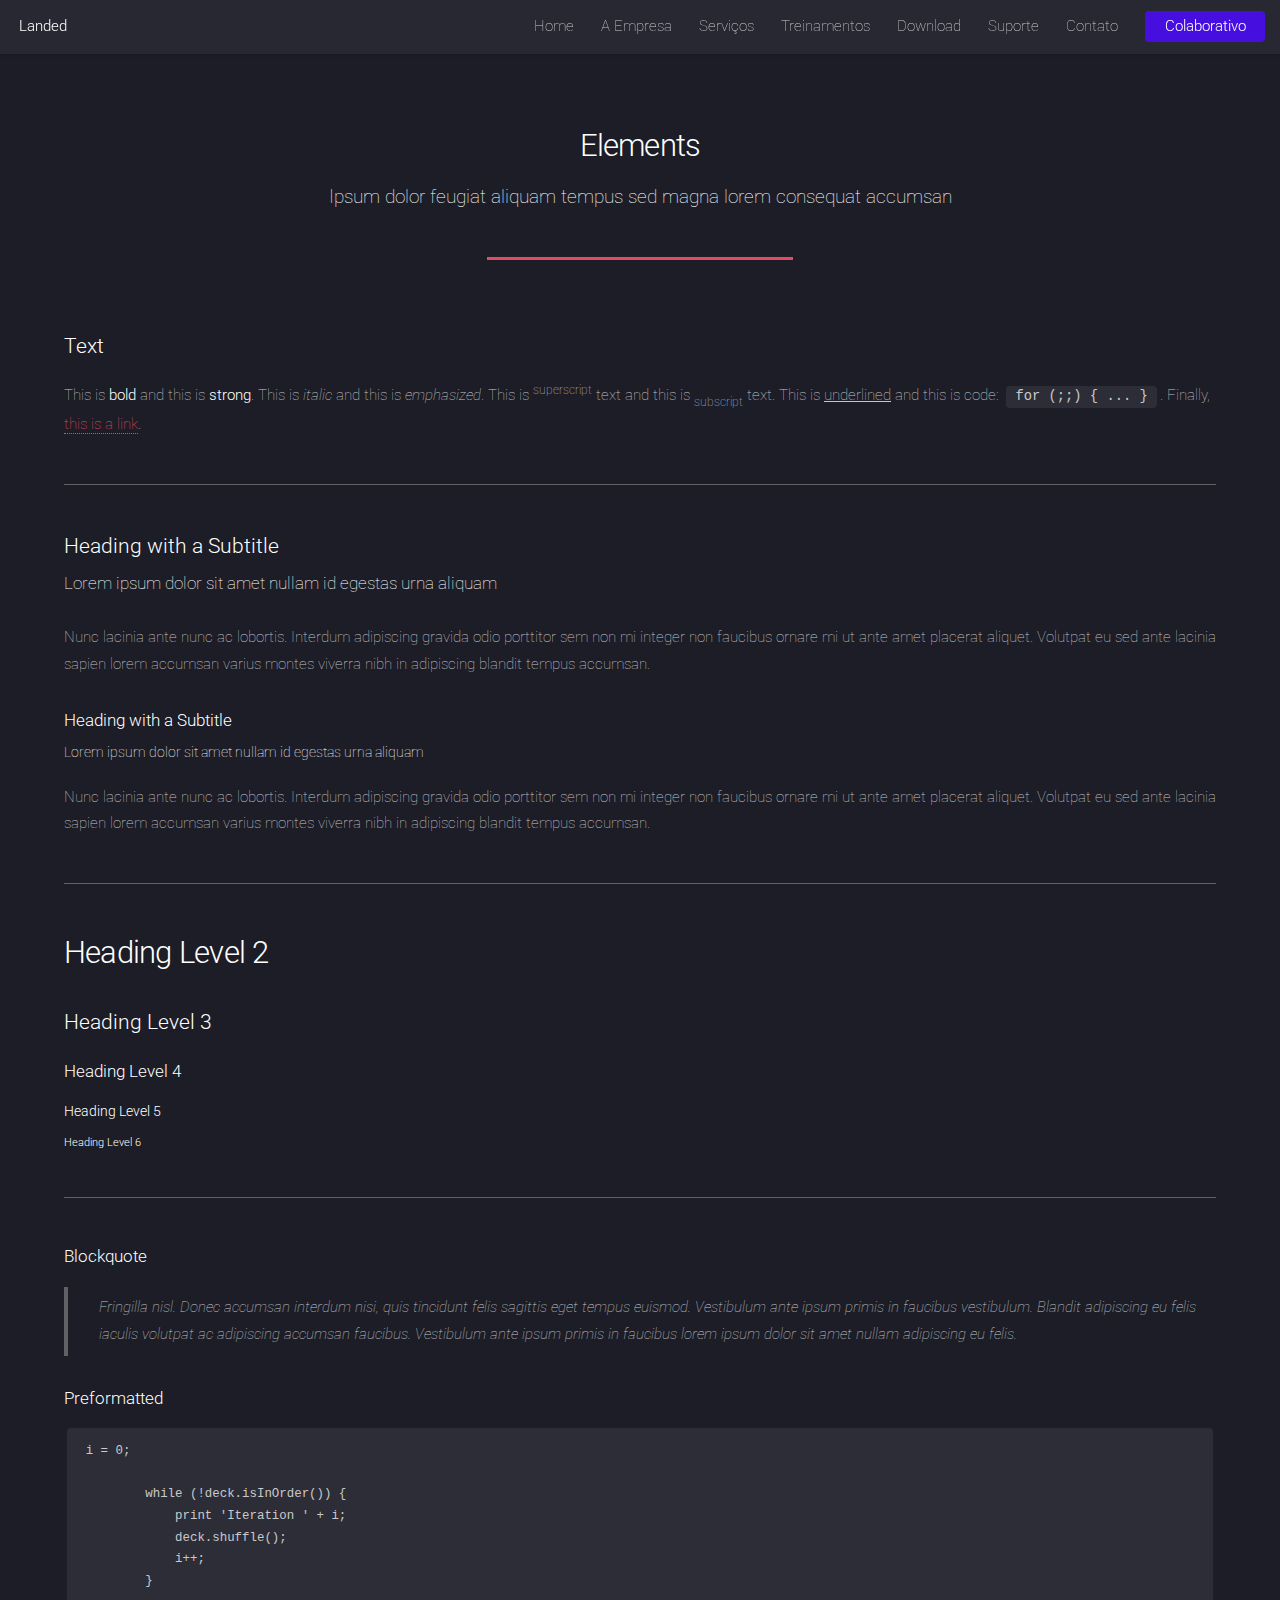
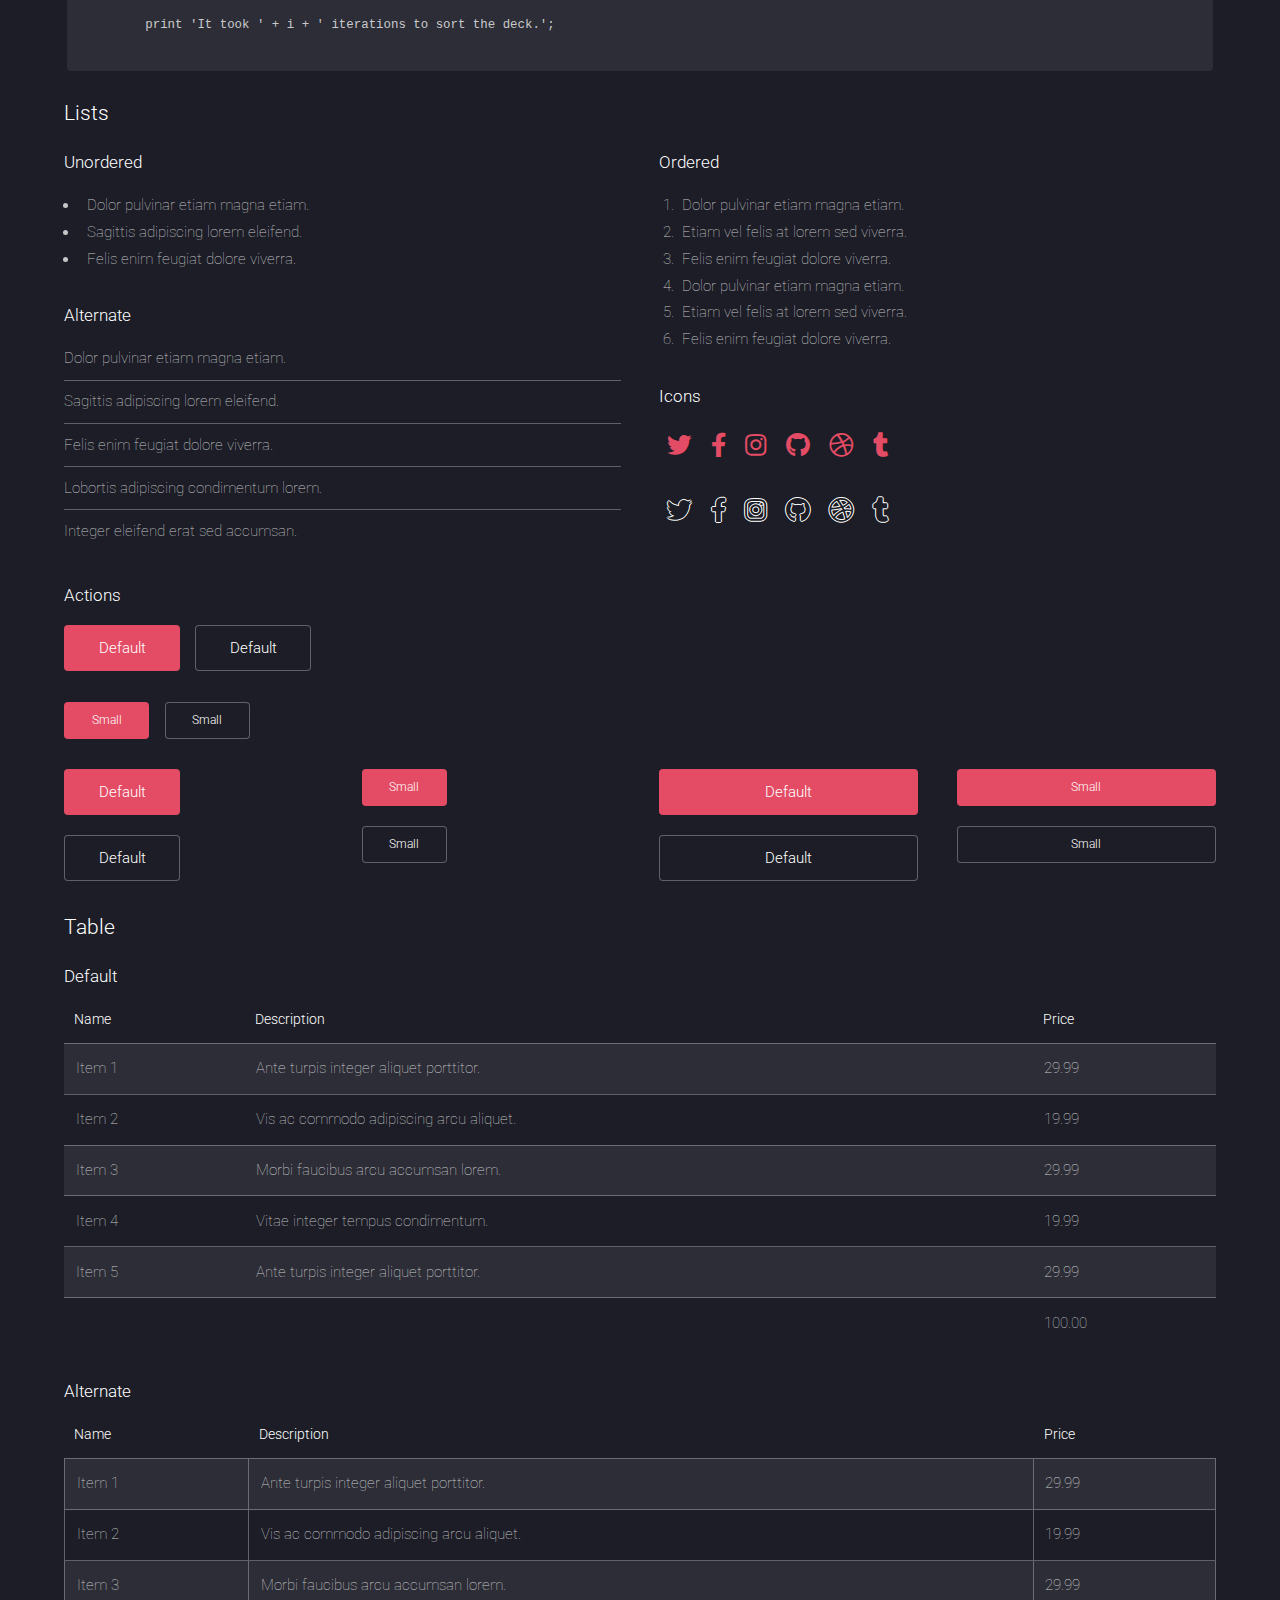
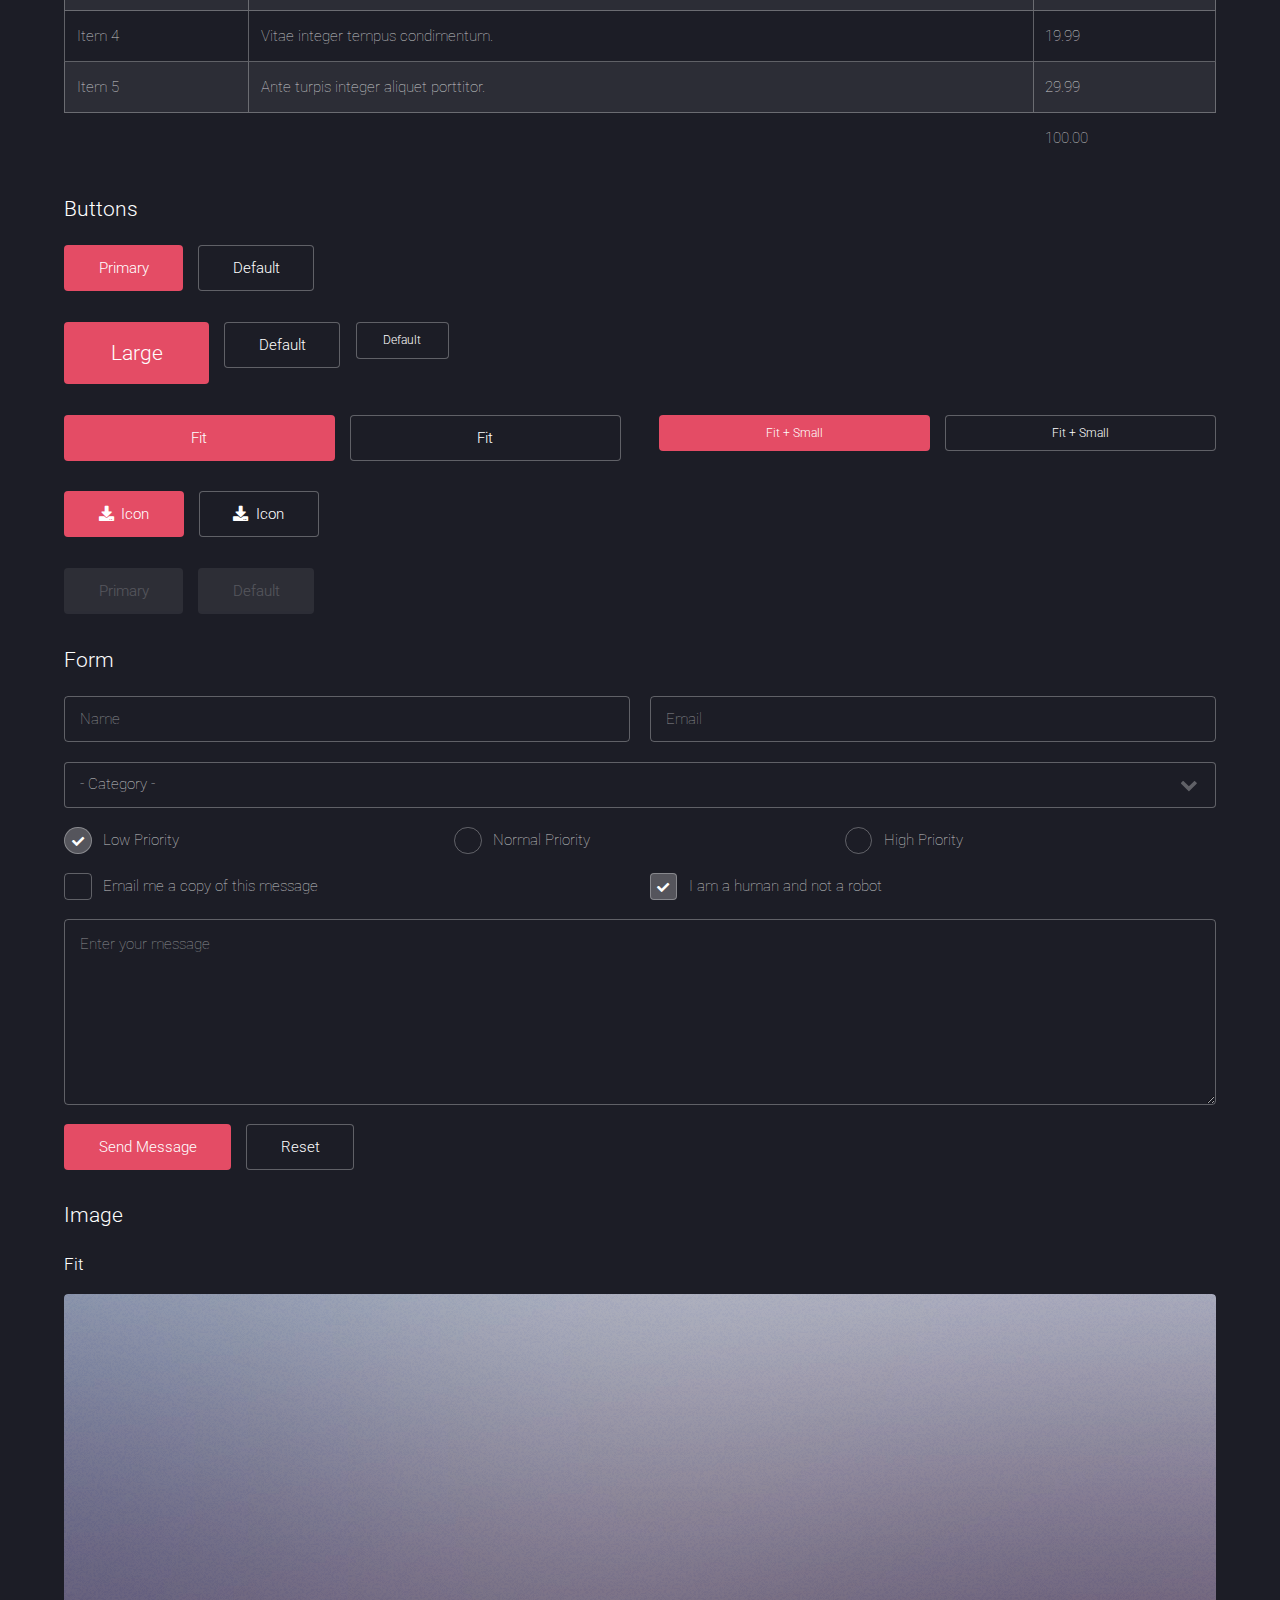
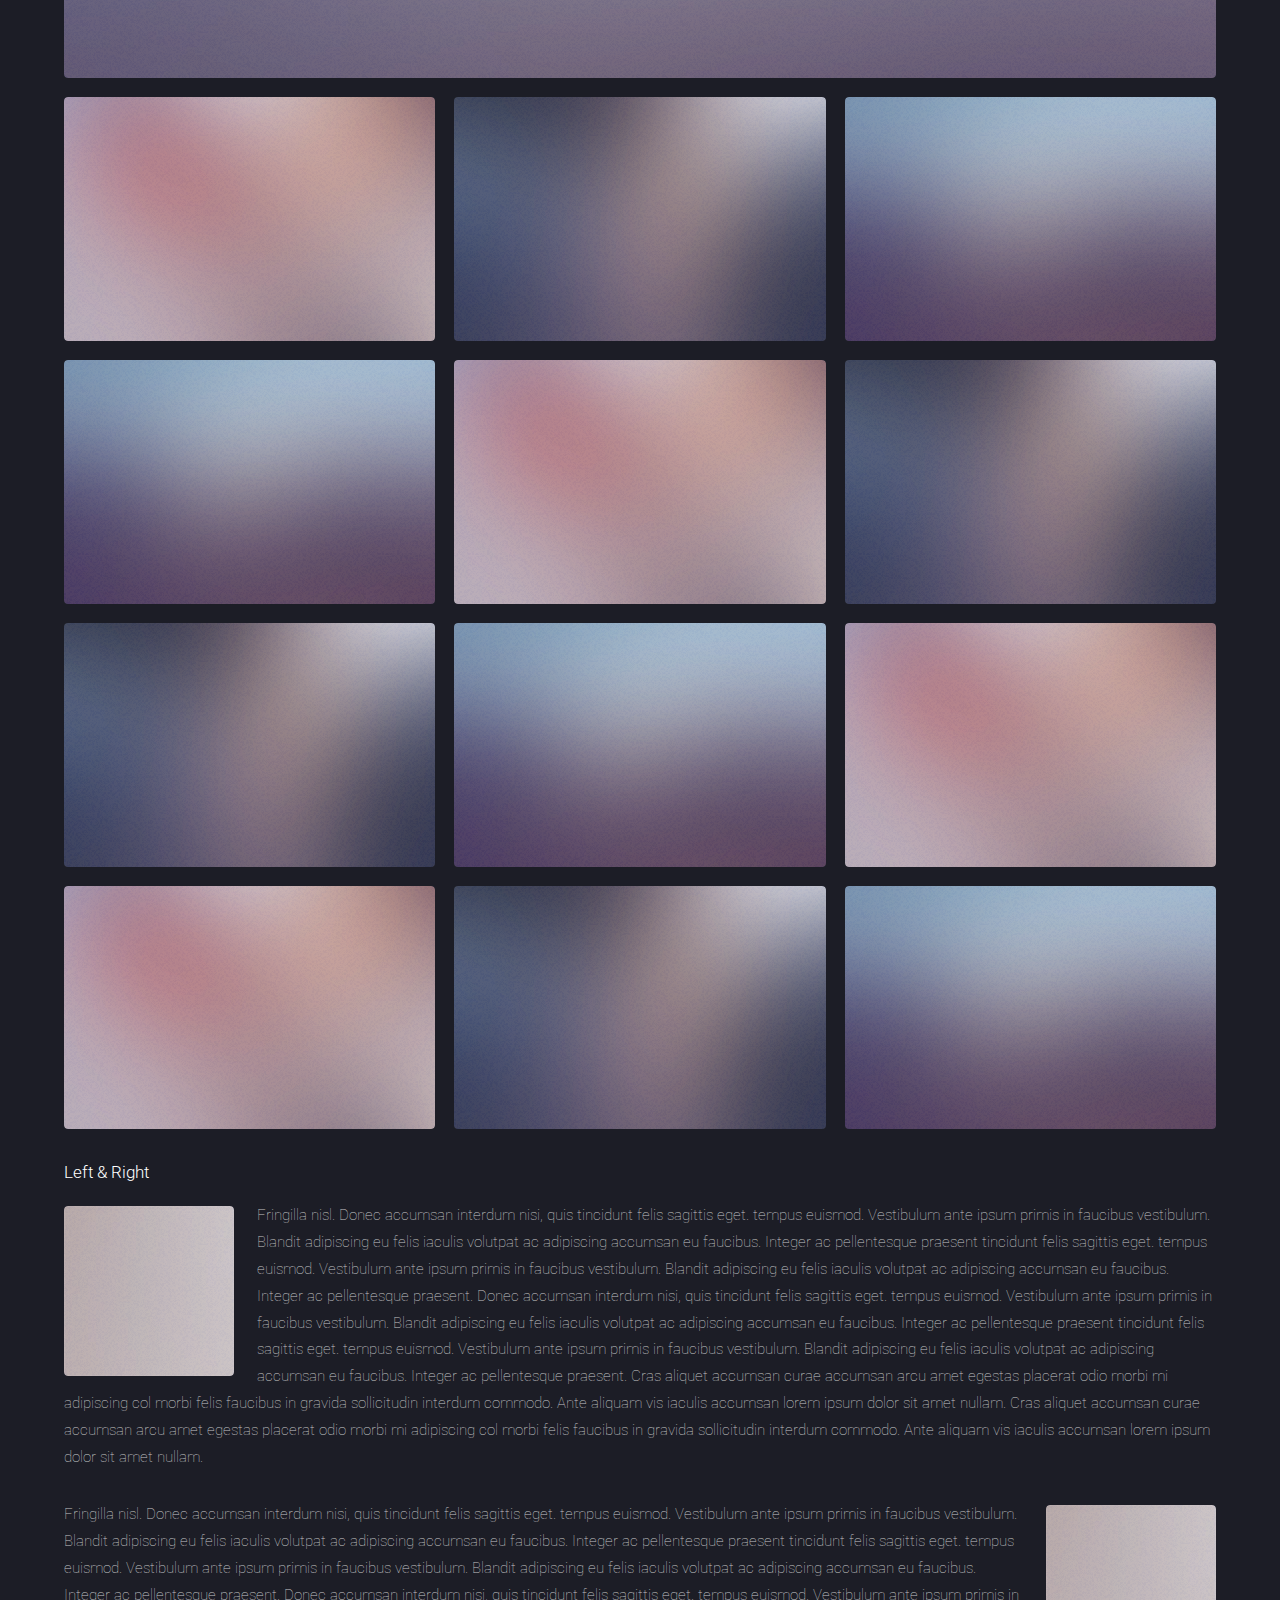
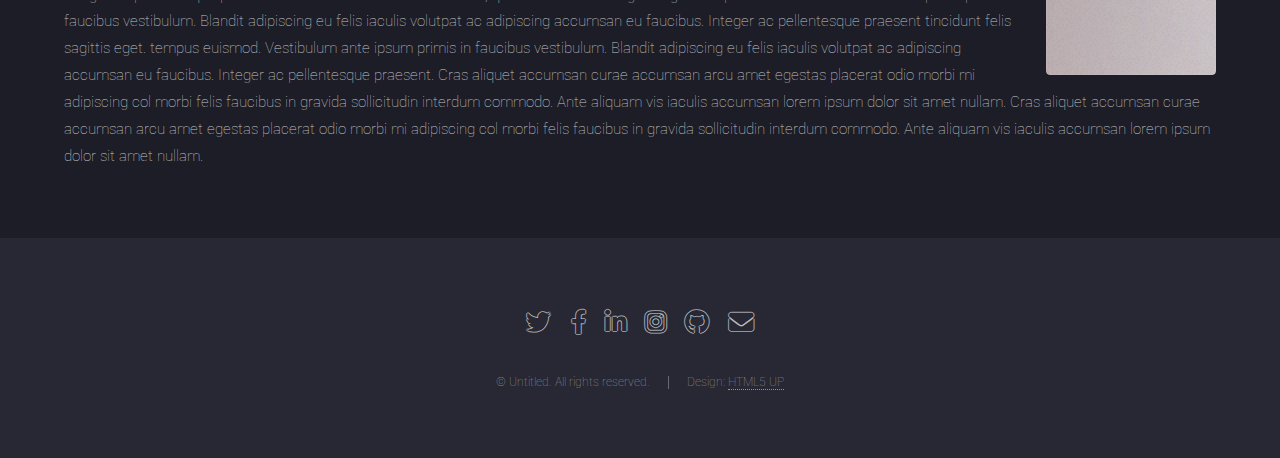
<file: info-codigos.html>
<!DOCTYPE HTML>
<!--
	Landed by HTML5 UP
	html5up.net | @ajlkn
	Free for personal and commercial use under the CCA 3.0 license (html5up.net/license)
-->
<html>
	<head>
		<title>Elements - Landed by HTML5 UP</title>
		<meta charset="utf-8" />
		<meta name="viewport" content="width=device-width, initial-scale=1, user-scalable=no" />
		<link rel="stylesheet" href="assets/css/main.css" />
		<noscript><link rel="stylesheet" href="assets/css/noscript.css" /></noscript>
	</head>
	<body class="is-preload">
		<div id="page-wrapper">

			<!-- Header -->
				<header id="header">
					<h1 id="logo"><a href="index.html">Landed</a></h1>
					<nav id="nav">
						<ul>
							<li><a href="index.html">Home</a></li>
							<li><a href="empresa.html">A Empresa</a></li>
							<li>
							<a href="#">Serviços</a>
								<ul>
									<li><a href="manutencao-de-sub.html">Manut. de Subestações</a></li>
									<li><a href="seletividade-e-curto.html">Seletividade e Curto-Circuito</a></li>
									<li><a href="laudos-spda.html">Laudos SPDA</a></li>
									<li><a href="laudos-rn10.html">Laudos em RN10</a></li>
									<li>
									<li><a href="manutencao-preditiva.html">Manutenção Preditiva</a></li>
									<li><a href="instalacoes-eletricas.html">Instalações Elétricas</a></li>
									<li><a href="correcao-fp.html">Correção de F.P</a></li>
									<!-- <li>
										<a href="#">Submenu</a>
										<ul>
											<li><a href="#">Option 1</a></li>
											<li><a href="#">Option 2</a></li>
											<li><a href="#">Option 3</a></li>
											<li><a href="#">Option 4</a></li>
										</ul>
									</li> -->
								</ul>
							</li>
							<li>
								<a href="construcao.html">Treinamentos</a>
								<ul>
									<li><a href="construcao.html">In-company</a></li>
									<li><a href="construcao.html">Proteção</a></li>
									<li><a href="construcao.html">Qualidade de Energia</a></li>
									<li><a href="construcao.html">Subestações</a></li>
									<li><a href="construcao.html">Arc Flecha</a></li>
									<li><a href="construcao.html">Ficha de Inscrição</a></li>
									<!-- <li>
										<a href="#">Submenu</a>
										<ul>
											<li><a href="#">Option 1</a></li>
											<li><a href="#">Option 2</a></li>
											<li><a href="#">Option 3</a></li>
											<li><a href="#">Option 4</a></li>
										</ul>
									</li> -->
								</ul>
							</li>
							<li><a href="construcao.html">Download</a></li>
							<li><a href="construcao.html">Suporte</a></li>
							<li><a href="http://ees-sistemaseletricos-email.grupodblack.com.br/">Contato</a></li>
							<li><a href="construcao.html" class="button primary" style="background: #460fdf;">Colaborativo</a></li>
						</ul>
					</nav>
				</header>

			<!-- Main -->
				<div id="main" class="wrapper style1">
					<div class="container">
						<header class="major">
							<h2>Elements</h2>
							<p>Ipsum dolor feugiat aliquam tempus sed magna lorem consequat accumsan</p>
						</header>

						<!-- Text -->
							<section>
								<h3>Text</h3>
								<p>This is <b>bold</b> and this is <strong>strong</strong>. This is <i>italic</i> and this is <em>emphasized</em>.
								This is <sup>superscript</sup> text and this is <sub>subscript</sub> text.
								This is <u>underlined</u> and this is code: <code>for (;;) { ... }</code>. Finally, <a href="#">this is a link</a>.</p>

								<hr />

								<header>
									<h3>Heading with a Subtitle</h3>
									<p>Lorem ipsum dolor sit amet nullam id egestas urna aliquam</p>
								</header>
								<p>Nunc lacinia ante nunc ac lobortis. Interdum adipiscing gravida odio porttitor sem non mi integer non faucibus ornare mi ut ante amet placerat aliquet. Volutpat eu sed ante lacinia sapien lorem accumsan varius montes viverra nibh in adipiscing blandit tempus accumsan.</p>
								<header>
									<h4>Heading with a Subtitle</h4>
									<p>Lorem ipsum dolor sit amet nullam id egestas urna aliquam</p>
								</header>
								<p>Nunc lacinia ante nunc ac lobortis. Interdum adipiscing gravida odio porttitor sem non mi integer non faucibus ornare mi ut ante amet placerat aliquet. Volutpat eu sed ante lacinia sapien lorem accumsan varius montes viverra nibh in adipiscing blandit tempus accumsan.</p>

								<hr />

								<h2>Heading Level 2</h2>
								<h3>Heading Level 3</h3>
								<h4>Heading Level 4</h4>
								<h5>Heading Level 5</h5>
								<h6>Heading Level 6</h6>

								<hr />

								<h4>Blockquote</h4>
								<blockquote>Fringilla nisl. Donec accumsan interdum nisi, quis tincidunt felis sagittis eget tempus euismod. Vestibulum ante ipsum primis in faucibus vestibulum. Blandit adipiscing eu felis iaculis volutpat ac adipiscing accumsan faucibus. Vestibulum ante ipsum primis in faucibus lorem ipsum dolor sit amet nullam adipiscing eu felis.</blockquote>

								<h4>Preformatted</h4>
								<pre><code>i = 0;

	while (!deck.isInOrder()) {
	    print 'Iteration ' + i;
	    deck.shuffle();
	    i++;
	}

	print 'It took ' + i + ' iterations to sort the deck.';
	</code></pre>
							</section>

						<!-- Lists -->
							<section>
								<h3>Lists</h3>
								<div class="row">
									<div class="col-6 col-12-xsmall">

										<h4>Unordered</h4>
										<ul>
											<li>Dolor pulvinar etiam magna etiam.</li>
											<li>Sagittis adipiscing lorem eleifend.</li>
											<li>Felis enim feugiat dolore viverra.</li>
										</ul>

										<h4>Alternate</h4>
										<ul class="alt">
											<li>Dolor pulvinar etiam magna etiam.</li>
											<li>Sagittis adipiscing lorem eleifend.</li>
											<li>Felis enim feugiat dolore viverra.</li>
											<li>Lobortis adipiscing condimentum lorem.</li>
											<li>Integer eleifend erat sed accumsan.</li>
										</ul>

									</div>
									<div class="col-6 col-12-xsmall">

										<h4>Ordered</h4>
										<ol>
											<li>Dolor pulvinar etiam magna etiam.</li>
											<li>Etiam vel felis at lorem sed viverra.</li>
											<li>Felis enim feugiat dolore viverra.</li>
											<li>Dolor pulvinar etiam magna etiam.</li>
											<li>Etiam vel felis at lorem sed viverra.</li>
											<li>Felis enim feugiat dolore viverra.</li>
										</ol>

										<h4>Icons</h4>
										<ul class="icons">
											<li><a href="#" class="icon brands fa-twitter"><span class="label">Twitter</span></a></li>
											<li><a href="#" class="icon brands fa-facebook-f"><span class="label">Facebook</span></a></li>
											<li><a href="#" class="icon brands fa-instagram"><span class="label">Instagram</span></a></li>
											<li><a href="#" class="icon brands fa-github"><span class="label">Github</span></a></li>
											<li><a href="#" class="icon brands fa-dribbble"><span class="label">Dribbble</span></a></li>
											<li><a href="#" class="icon brands fa-tumblr"><span class="label">Tumblr</span></a></li>
										</ul>
										<ul class="icons">
											<li><a href="#" class="icon brands alt fa-twitter"><span class="label">Twitter</span></a></li>
											<li><a href="#" class="icon brands alt fa-facebook-f"><span class="label">Facebook</span></a></li>
											<li><a href="#" class="icon brands alt fa-instagram"><span class="label">Instagram</span></a></li>
											<li><a href="#" class="icon brands alt fa-github"><span class="label">Github</span></a></li>
											<li><a href="#" class="icon brands alt fa-dribbble"><span class="label">Dribbble</span></a></li>
											<li><a href="#" class="icon brands alt fa-tumblr"><span class="label">Tumblr</span></a></li>
										</ul>

									</div>
								</div>

								<h4>Actions</h4>
								<ul class="actions">
									<li><a href="#" class="button primary">Default</a></li>
									<li><a href="#" class="button">Default</a></li>
								</ul>
								<ul class="actions small">
									<li><a href="#" class="button primary small">Small</a></li>
									<li><a href="#" class="button small">Small</a></li>
								</ul>
								<div class="row">
									<div class="col-3 col-6-medium col-12-xsmall">
										<ul class="actions stacked">
											<li><a href="#" class="button primary">Default</a></li>
											<li><a href="#" class="button">Default</a></li>
										</ul>
									</div>
									<div class="col-3 col-6-medium col-12-xsmall">
										<ul class="actions stacked">
											<li><a href="#" class="button primary small">Small</a></li>
											<li><a href="#" class="button small">Small</a></li>
										</ul>
									</div>
									<div class="col-3 col-6-medium col-12-xsmall">
										<ul class="actions stacked">
											<li><a href="#" class="button primary fit">Default</a></li>
											<li><a href="#" class="button fit">Default</a></li>
										</ul>
									</div>
									<div class="col-3 col-6-medium col-12-xsmall">
										<ul class="actions stacked">
											<li><a href="#" class="button primary small fit">Small</a></li>
											<li><a href="#" class="button small fit">Small</a></li>
										</ul>
									</div>
								</div>
							</section>

						<!-- Table -->
							<section>
								<h3>Table</h3>
								<h4>Default</h4>
								<div class="table-wrapper">
									<table>
										<thead>
											<tr>
												<th>Name</th>
												<th>Description</th>
												<th>Price</th>
											</tr>
										</thead>
										<tbody>
											<tr>
												<td>Item 1</td>
												<td>Ante turpis integer aliquet porttitor.</td>
												<td>29.99</td>
											</tr>
											<tr>
												<td>Item 2</td>
												<td>Vis ac commodo adipiscing arcu aliquet.</td>
												<td>19.99</td>
											</tr>
											<tr>
												<td>Item 3</td>
												<td> Morbi faucibus arcu accumsan lorem.</td>
												<td>29.99</td>
											</tr>
											<tr>
												<td>Item 4</td>
												<td>Vitae integer tempus condimentum.</td>
												<td>19.99</td>
											</tr>
											<tr>
												<td>Item 5</td>
												<td>Ante turpis integer aliquet porttitor.</td>
												<td>29.99</td>
											</tr>
										</tbody>
										<tfoot>
											<tr>
												<td colspan="2"></td>
												<td>100.00</td>
											</tr>
										</tfoot>
									</table>
								</div>
								<h4>Alternate</h4>
								<div class="table-wrapper">
									<table class="alt">
										<thead>
											<tr>
												<th>Name</th>
												<th>Description</th>
												<th>Price</th>
											</tr>
										</thead>
										<tbody>
											<tr>
												<td>Item 1</td>
												<td>Ante turpis integer aliquet porttitor.</td>
												<td>29.99</td>
											</tr>
											<tr>
												<td>Item 2</td>
												<td>Vis ac commodo adipiscing arcu aliquet.</td>
												<td>19.99</td>
											</tr>
											<tr>
												<td>Item 3</td>
												<td> Morbi faucibus arcu accumsan lorem.</td>
												<td>29.99</td>
											</tr>
											<tr>
												<td>Item 4</td>
												<td>Vitae integer tempus condimentum.</td>
												<td>19.99</td>
											</tr>
											<tr>
												<td>Item 5</td>
												<td>Ante turpis integer aliquet porttitor.</td>
												<td>29.99</td>
											</tr>
										</tbody>
										<tfoot>
											<tr>
												<td colspan="2"></td>
												<td>100.00</td>
											</tr>
										</tfoot>
									</table>
								</div>
							</section>

						<!-- Buttons -->
							<section>
								<h3>Buttons</h3>
								<ul class="actions">
									<li><a href="#" class="button primary">Primary</a></li>
									<li><a href="#" class="button">Default</a></li>
								</ul>
								<ul class="actions">
									<li><a href="#" class="button primary large">Large</a></li>
									<li><a href="#" class="button">Default</a></li>
									<li><a href="#" class="button small">Default</a></li>
								</ul>
								<div class="row">
									<div class="col-6 col-12-xsmall">
										<ul class="actions fit">
											<li><a href="#" class="button primary fit">Fit</a></li>
											<li><a href="#" class="button fit">Fit</a></li>
										</ul>
									</div>
									<div class="col-6 col-12-xsmall">
										<ul class="actions fit small">
											<li><a href="#" class="button primary fit small">Fit + Small</a></li>
											<li><a href="#" class="button fit small">Fit + Small</a></li>
										</ul>
									</div>
								</div>
								<ul class="actions">
									<li><a href="#" class="button primary icon solid fa-download">Icon</a></li>
									<li><a href="#" class="button icon solid fa-download">Icon</a></li>
								</ul>
								<ul class="actions">
									<li><span class="button primary disabled">Primary</span></li>
									<li><span class="button disabled">Default</span></li>
								</ul>
							</section>

						<!-- Form -->
							<section>
								<h3>Form</h3>
								<form method="post" action="#">
									<div class="row gtr-uniform gtr-50">
										<div class="col-6 col-12-xsmall">
											<input type="text" name="name" id="name" value="" placeholder="Name" />
										</div>
										<div class="col-6 col-12-xsmall">
											<input type="email" name="email" id="email" value="" placeholder="Email" />
										</div>
										<div class="col-12">
											<select name="category" id="category">
												<option value="">- Category -</option>
												<option value="1">Manufacturing</option>
												<option value="1">Shipping</option>
												<option value="1">Administration</option>
												<option value="1">Human Resources</option>
											</select>
										</div>
										<div class="col-4 col-12-medium">
											<input type="radio" id="priority-low" name="priority" checked>
											<label for="priority-low">Low Priority</label>
										</div>
										<div class="col-4 col-12-medium">
											<input type="radio" id="priority-normal" name="priority">
											<label for="priority-normal">Normal Priority</label>
										</div>
										<div class="col-4 col-12-medium">
											<input type="radio" id="priority-high" name="priority">
											<label for="priority-high">High Priority</label>
										</div>
										<div class="col-6 col-12-medium">
											<input type="checkbox" id="copy" name="copy">
											<label for="copy">Email me a copy of this message</label>
										</div>
										<div class="col-6 col-12-medium">
											<input type="checkbox" id="human" name="human" checked>
											<label for="human">I am a human and not a robot</label>
										</div>
										<div class="col-12">
											<textarea name="message" id="message" placeholder="Enter your message" rows="6"></textarea>
										</div>
										<div class="col-12">
											<ul class="actions">
												<li><input type="submit" value="Send Message" class="primary" /></li>
												<li><input type="reset" value="Reset" /></li>
											</ul>
										</div>
									</div>
								</form>
							</section>

						<!-- Image -->
							<section>
								<h3>Image</h3>
								<h4>Fit</h4>
								<div class="box alt">
									<div class="row gtr-50 gtr-uniform">
										<div class="col-12"><span class="image fit"><img src="images/pic07.jpg" alt="" /></span></div>
										<div class="col-4 col-6-xsmall"><span class="image fit"><img src="images/pic02.jpg" alt="" /></span></div>
										<div class="col-4 col-6-xsmall"><span class="image fit"><img src="images/pic03.jpg" alt="" /></span></div>
										<div class="col-4 col-6-xsmall"><span class="image fit"><img src="images/pic04.jpg" alt="" /></span></div>
										<div class="col-4 col-6-xsmall"><span class="image fit"><img src="images/pic04.jpg" alt="" /></span></div>
										<div class="col-4 col-6-xsmall"><span class="image fit"><img src="images/pic02.jpg" alt="" /></span></div>
										<div class="col-4 col-6-xsmall"><span class="image fit"><img src="images/pic03.jpg" alt="" /></span></div>
										<div class="col-4 col-6-xsmall"><span class="image fit"><img src="images/pic03.jpg" alt="" /></span></div>
										<div class="col-4 col-6-xsmall"><span class="image fit"><img src="images/pic04.jpg" alt="" /></span></div>
										<div class="col-4 col-6-xsmall"><span class="image fit"><img src="images/pic02.jpg" alt="" /></span></div>
										<div class="col-4 col-6-xsmall"><span class="image fit"><img src="images/pic02.jpg" alt="" /></span></div>
										<div class="col-4 col-6-xsmall"><span class="image fit"><img src="images/pic03.jpg" alt="" /></span></div>
										<div class="col-4 col-6-xsmall"><span class="image fit"><img src="images/pic04.jpg" alt="" /></span></div>
									</div>
								</div>

								<h4>Left &amp; Right</h4>
								<p><span class="image left"><img src="images/pic08.jpg" alt="" /></span>Fringilla nisl. Donec accumsan interdum nisi, quis tincidunt felis sagittis eget. tempus euismod. Vestibulum ante ipsum primis in faucibus vestibulum. Blandit adipiscing eu felis iaculis volutpat ac adipiscing accumsan eu faucibus. Integer ac pellentesque praesent tincidunt felis sagittis eget. tempus euismod. Vestibulum ante ipsum primis in faucibus vestibulum. Blandit adipiscing eu felis iaculis volutpat ac adipiscing accumsan eu faucibus. Integer ac pellentesque praesent. Donec accumsan interdum nisi, quis tincidunt felis sagittis eget. tempus euismod. Vestibulum ante ipsum primis in faucibus vestibulum. Blandit adipiscing eu felis iaculis volutpat ac adipiscing accumsan eu faucibus. Integer ac pellentesque praesent tincidunt felis sagittis eget. tempus euismod. Vestibulum ante ipsum primis in faucibus vestibulum. Blandit adipiscing eu felis iaculis volutpat ac adipiscing accumsan eu faucibus. Integer ac pellentesque praesent. Cras aliquet accumsan curae accumsan arcu amet egestas placerat odio morbi mi adipiscing col morbi felis faucibus in gravida sollicitudin interdum commodo. Ante aliquam vis iaculis accumsan lorem ipsum dolor sit amet nullam. Cras aliquet accumsan curae accumsan arcu amet egestas placerat odio morbi mi adipiscing col morbi felis faucibus in gravida sollicitudin interdum commodo. Ante aliquam vis iaculis accumsan lorem ipsum dolor sit amet nullam.</p>
								<p><span class="image right"><img src="images/pic08.jpg" alt="" /></span>Fringilla nisl. Donec accumsan interdum nisi, quis tincidunt felis sagittis eget. tempus euismod. Vestibulum ante ipsum primis in faucibus vestibulum. Blandit adipiscing eu felis iaculis volutpat ac adipiscing accumsan eu faucibus. Integer ac pellentesque praesent tincidunt felis sagittis eget. tempus euismod. Vestibulum ante ipsum primis in faucibus vestibulum. Blandit adipiscing eu felis iaculis volutpat ac adipiscing accumsan eu faucibus. Integer ac pellentesque praesent. Donec accumsan interdum nisi, quis tincidunt felis sagittis eget. tempus euismod. Vestibulum ante ipsum primis in faucibus vestibulum. Blandit adipiscing eu felis iaculis volutpat ac adipiscing accumsan eu faucibus. Integer ac pellentesque praesent tincidunt felis sagittis eget. tempus euismod. Vestibulum ante ipsum primis in faucibus vestibulum. Blandit adipiscing eu felis iaculis volutpat ac adipiscing accumsan eu faucibus. Integer ac pellentesque praesent. Cras aliquet accumsan curae accumsan arcu amet egestas placerat odio morbi mi adipiscing col morbi felis faucibus in gravida sollicitudin interdum commodo. Ante aliquam vis iaculis accumsan lorem ipsum dolor sit amet nullam. Cras aliquet accumsan curae accumsan arcu amet egestas placerat odio morbi mi adipiscing col morbi felis faucibus in gravida sollicitudin interdum commodo. Ante aliquam vis iaculis accumsan lorem ipsum dolor sit amet nullam.</p>
							</section>

					</div>
				</div>

			<!-- Footer -->
				<footer id="footer">
					<ul class="icons">
						<li><a href="#" class="icon brands alt fa-twitter"><span class="label">Twitter</span></a></li>
						<li><a href="#" class="icon brands alt fa-facebook-f"><span class="label">Facebook</span></a></li>
						<li><a href="#" class="icon brands alt fa-linkedin-in"><span class="label">LinkedIn</span></a></li>
						<li><a href="#" class="icon brands alt fa-instagram"><span class="label">Instagram</span></a></li>
						<li><a href="#" class="icon brands alt fa-github"><span class="label">GitHub</span></a></li>
						<li><a href="#" class="icon solid alt fa-envelope"><span class="label">Email</span></a></li>
					</ul>
					<ul class="copyright">
						<li>&copy; Untitled. All rights reserved.</li><li>Design: <a href="http://html5up.net">HTML5 UP</a></li>
					</ul>
				</footer>

		</div>

		<!-- Scripts -->
			<script src="assets/js/jquery.min.js"></script>
			<script src="assets/js/jquery.scrolly.min.js"></script>
			<script src="assets/js/jquery.dropotron.min.js"></script>
			<script src="assets/js/jquery.scrollex.min.js"></script>
			<script src="assets/js/browser.min.js"></script>
			<script src="assets/js/breakpoints.min.js"></script>
			<script src="assets/js/util.js"></script>
			<script src="assets/js/main.js"></script>

	</body>
</html>
</file>
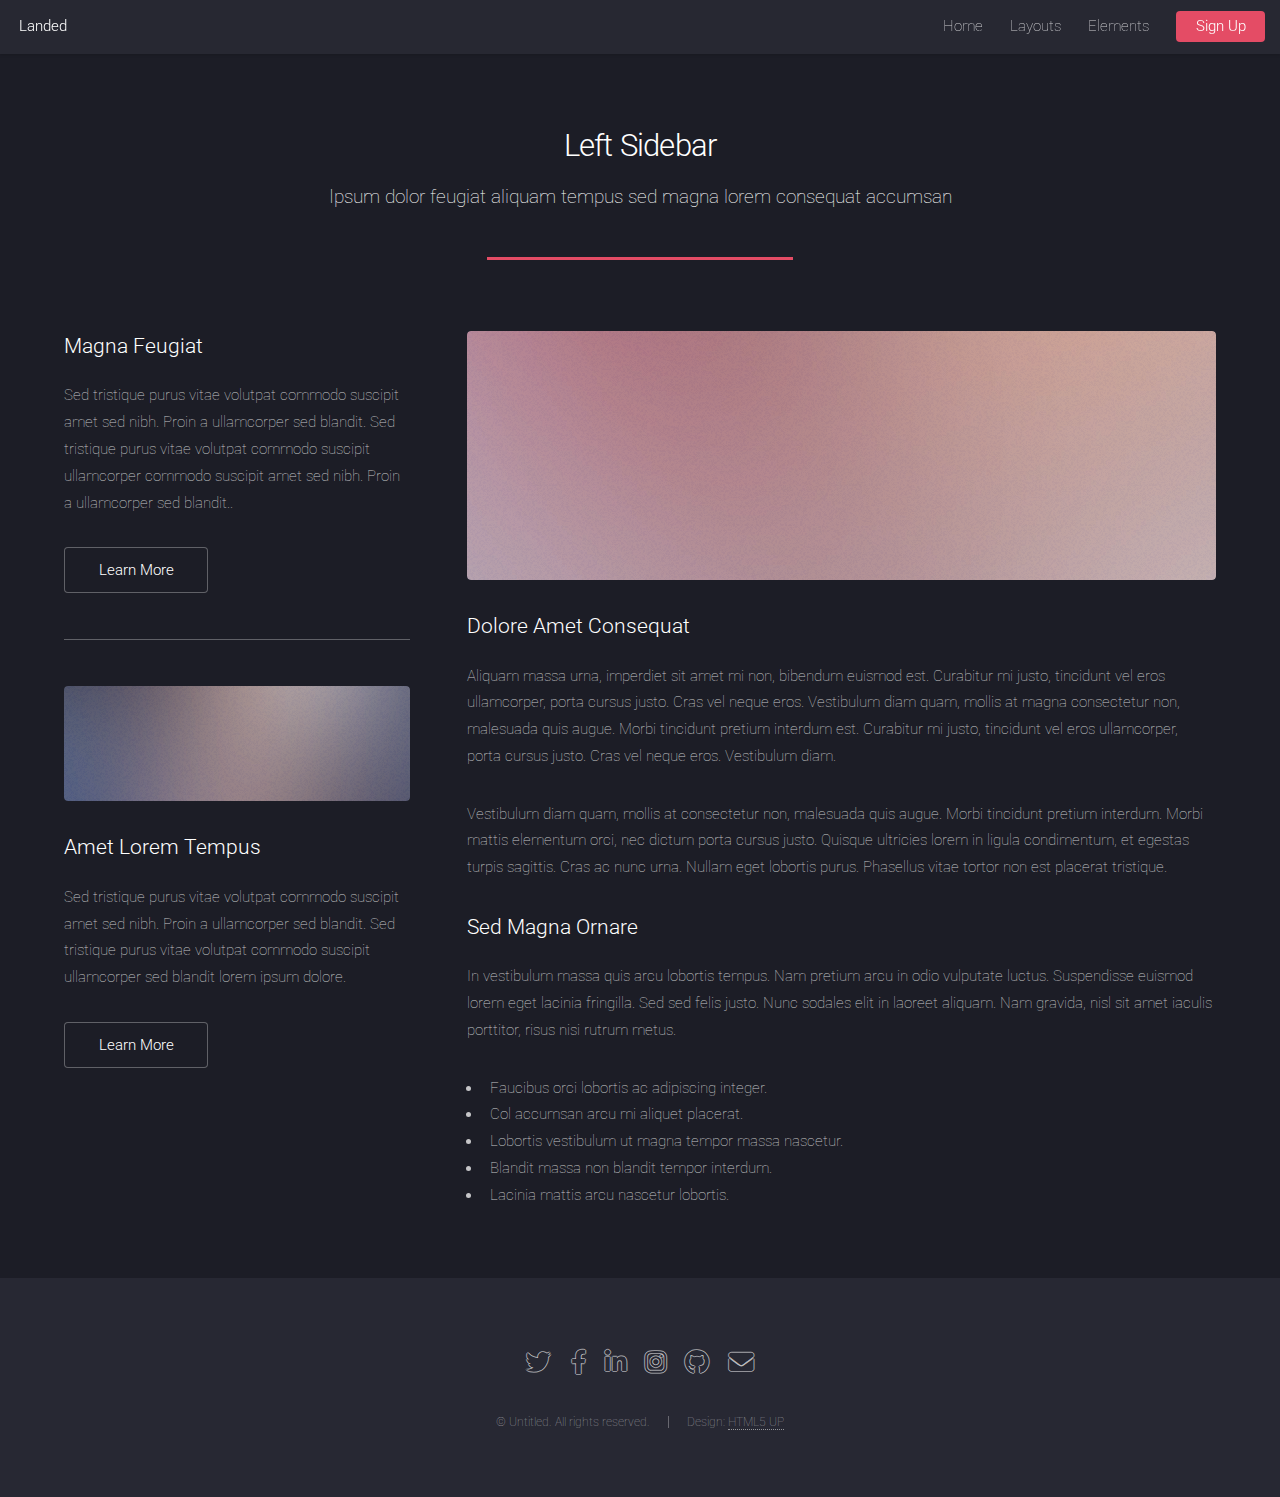
<file: outro-esquerda.html>
<!DOCTYPE HTML>
<!--
	Landed by HTML5 UP
	html5up.net | @ajlkn
	Free for personal and commercial use under the CCA 3.0 license (html5up.net/license)
-->
<html>
	<head>
		<title>Left Sidebar - Landed by HTML5 UP</title>
		<meta charset="utf-8" />
		<meta name="viewport" content="width=device-width, initial-scale=1, user-scalable=no" />
		<link rel="stylesheet" href="assets/css/main.css" />
		<noscript><link rel="stylesheet" href="assets/css/noscript.css" /></noscript>
	</head>
	<body class="is-preload">
		<div id="page-wrapper">

			<!-- Header -->
				<header id="header">
					<h1 id="logo"><a href="index.html">Landed</a></h1>
					<nav id="nav">
						<ul>
							<li><a href="index.html">Home</a></li>
							<li>
								<a href="#">Layouts</a>
								<ul>
									<li><a href="left-sidebar.html">Left Sidebar</a></li>
									<li><a href="right-sidebar.html">Right Sidebar</a></li>
									<li><a href="no-sidebar.html">No Sidebar</a></li>
									<li>
										<a href="#">Submenu</a>
										<ul>
											<li><a href="#">Option 1</a></li>
											<li><a href="#">Option 2</a></li>
											<li><a href="#">Option 3</a></li>
											<li><a href="#">Option 4</a></li>
										</ul>
									</li>
								</ul>
							</li>
							<li><a href="elements.html">Elements</a></li>
							<li><a href="#" class="button primary">Sign Up</a></li>
						</ul>
					</nav>
				</header>

			<!-- Main -->
				<div id="main" class="wrapper style1">
					<div class="container">
						<header class="major">
							<h2>Left Sidebar</h2>
							<p>Ipsum dolor feugiat aliquam tempus sed magna lorem consequat accumsan</p>
						</header>
						<div class="row gtr-150">
							<div class="col-4 col-12-medium">

								<!-- Sidebar -->
									<section id="sidebar">
										<section>
											<h3>Magna Feugiat</h3>
											<p>Sed tristique purus vitae volutpat commodo suscipit amet sed nibh. Proin a ullamcorper sed blandit. Sed tristique purus vitae volutpat commodo suscipit ullamcorper commodo suscipit amet sed nibh. Proin a ullamcorper sed blandit..</p>
											<footer>
												<ul class="actions">
													<li><a href="#" class="button">Learn More</a></li>
												</ul>
											</footer>
										</section>
										<hr />
										<section>
											<a href="#" class="image fit"><img src="images/pic06.jpg" alt="" /></a>
											<h3>Amet Lorem Tempus</h3>
											<p>Sed tristique purus vitae volutpat commodo suscipit amet sed nibh. Proin a ullamcorper sed blandit. Sed tristique purus vitae volutpat commodo suscipit ullamcorper sed blandit lorem ipsum dolore.</p>
											<footer>
												<ul class="actions">
													<li><a href="#" class="button">Learn More</a></li>
												</ul>
											</footer>
										</section>
									</section>

							</div>
							<div class="col-8 col-12-medium imp-medium">

								<!-- Content -->
									<section id="content">
										<a href="#" class="image fit"><img src="images/pic05.jpg" alt="" /></a>
										<h3>Dolore Amet Consequat</h3>
										<p>Aliquam massa urna, imperdiet sit amet mi non, bibendum euismod est. Curabitur mi justo, tincidunt vel eros ullamcorper, porta cursus justo. Cras vel neque eros. Vestibulum diam quam, mollis at magna consectetur non, malesuada quis augue. Morbi tincidunt pretium interdum est. Curabitur mi justo, tincidunt vel eros ullamcorper, porta cursus justo. Cras vel neque eros. Vestibulum diam.</p>
										<p>Vestibulum diam quam, mollis at consectetur non, malesuada quis augue. Morbi tincidunt pretium interdum. Morbi mattis elementum orci, nec dictum porta cursus justo. Quisque ultricies lorem in ligula condimentum, et egestas turpis sagittis. Cras ac nunc urna. Nullam eget lobortis purus. Phasellus vitae tortor non est placerat tristique.</p>
										<h3>Sed Magna Ornare</h3>
										<p>In vestibulum massa quis arcu lobortis tempus. Nam pretium arcu in odio vulputate luctus. Suspendisse euismod lorem eget lacinia fringilla. Sed sed felis justo. Nunc sodales elit in laoreet aliquam. Nam gravida, nisl sit amet iaculis porttitor, risus nisi rutrum metus.</p>
										<ul>
											<li>Faucibus orci lobortis ac adipiscing integer.</li>
											<li>Col accumsan arcu mi aliquet placerat.</li>
											<li>Lobortis vestibulum ut magna tempor massa nascetur.</li>
											<li>Blandit massa non blandit tempor interdum.</li>
											<li>Lacinia mattis arcu nascetur lobortis.</li>
										</ul>
									</section>

							</div>
						</div>
					</div>
				</div>

			<!-- Footer -->
				<footer id="footer">
					<ul class="icons">
						<li><a href="#" class="icon brands alt fa-twitter"><span class="label">Twitter</span></a></li>
						<li><a href="#" class="icon brands alt fa-facebook-f"><span class="label">Facebook</span></a></li>
						<li><a href="#" class="icon brands alt fa-linkedin-in"><span class="label">LinkedIn</span></a></li>
						<li><a href="#" class="icon brands alt fa-instagram"><span class="label">Instagram</span></a></li>
						<li><a href="#" class="icon brands alt fa-github"><span class="label">GitHub</span></a></li>
						<li><a href="#" class="icon solid alt fa-envelope"><span class="label">Email</span></a></li>
					</ul>
					<ul class="copyright">
						<li>&copy; Untitled. All rights reserved.</li><li>Design: <a href="http://html5up.net">HTML5 UP</a></li>
					</ul>
				</footer>

		</div>

		<!-- Scripts -->
			<script src="assets/js/jquery.min.js"></script>
			<script src="assets/js/jquery.scrolly.min.js"></script>
			<script src="assets/js/jquery.dropotron.min.js"></script>
			<script src="assets/js/jquery.scrollex.min.js"></script>
			<script src="assets/js/browser.min.js"></script>
			<script src="assets/js/breakpoints.min.js"></script>
			<script src="assets/js/util.js"></script>
			<script src="assets/js/main.js"></script>

	</body>
</html>
</file>
<file: assets/css/noscript.css>
/*
	Landed by HTML5 UP
	html5up.net | @ajlkn
	Free for personal and commercial use under the CCA 3.0 license (html5up.net/license)
*/

/* Loader */

	body.landing.is-preload:before {
		display: none;
	}

	body.landing.is-preload:after {
		display: none;
	}
</file>
<file: assets/css/main.css>
@import url("fontawesome-all.min.css");
@import url("https://fonts.googleapis.com/css?family=Roboto:100,300,100italic,300italic");

/*
	Landed by HTML5 UP
	html5up.net | @ajlkn
	Free for personal and commercial use under the CCA 3.0 license (html5up.net/license)
*/

html, body, div, span, applet, object,
iframe, h1, h2, h3, h4, h5, h6, p, blockquote,
pre, a, abbr, acronym, address, big, cite,
code, del, dfn, em, img, ins, kbd, q, s, samp,
small, strike, strong, sub, sup, tt, var, b,
u, i, center, dl, dt, dd, ol, ul, li, fieldset,
form, label, legend, table, caption, tbody,
tfoot, thead, tr, th, td, article, aside,
canvas, details, embed, figure, figcaption,
footer, header, hgroup, menu, nav, output, ruby,
section, summary, time, mark, audio, video {
	margin: 0;
	padding: 0;
	border: 0;
	font-size: 100%;
	font: inherit;
	vertical-align: baseline;}

article, aside, details, figcaption, figure,
footer, header, hgroup, menu, nav, section {
	display: block;}

body {
	line-height: 1;
}

ol, ul {
	list-style: none;
}

blockquote, q {
	quotes: none;
}

	blockquote:before, blockquote:after, q:before, q:after {
		content: '';
		content: none;
	}

table {
	border-collapse: collapse;
	border-spacing: 0;
}

body {
	-webkit-text-size-adjust: none;
}

mark {
	background-color: transparent;
	color: inherit;
}

input::-moz-focus-inner {
	border: 0;
	padding: 0;
}

input, select, textarea {
	-moz-appearance: none;
	-webkit-appearance: none;
	-ms-appearance: none;
	appearance: none;
}

/* Basic */

	html {
		box-sizing: border-box;
	}

	*, *:before, *:after {
		box-sizing: inherit;
	}

	html, body {
		background: #1c1d26;
	}

	body.is-preload *, body.is-preload *:before, body.is-preload *:after {
		-moz-animation: none !important;
		-webkit-animation: none !important;
		-ms-animation: none !important;
		animation: none !important;
		-moz-transition: none !important;
		-webkit-transition: none !important;
		-ms-transition: none !important;
		transition: none !important;
	}

	body, input, select, textarea {
		color: rgba(255, 255, 255, 0.75);
		font-family: "Roboto", Helvetica, sans-serif;
		font-size: 15pt;
		font-weight: 100;
		line-height: 1.75em;
	}

	a {
		-moz-transition: border-color 0.2s ease-in-out, color 0.2s ease-in-out;
		-webkit-transition: border-color 0.2s ease-in-out, color 0.2s ease-in-out;
		-ms-transition: border-color 0.2s ease-in-out, color 0.2s ease-in-out;
		transition: border-color 0.2s ease-in-out, color 0.2s ease-in-out;
		border-bottom: dotted 1px;
		color: #e44c65;
		text-decoration: none;
	}

		a:hover {
			color: #460fdf;
			border-bottom-color: transparent;
		}

	strong, b {
		color: #ffffff;
		font-weight: 300;
	}

	em, i {
		font-style: italic;
	}

	p {
		margin: 0 0 2em 0;
	}

	h1, h2, h3, h4, h5, h6 {
		color: #ffffff;
		font-weight: 300;
		line-height: 1em;
		margin: 0 0 1em 0;
	}

		h1 a, h2 a, h3 a, h4 a, h5 a, h6 a {
			color: inherit;
			border: 0;
		}

	h2 {
		font-size: 2em;
		line-height: 1.5em;
		letter-spacing: -0.025em;
	}

	h3 {
		font-size: 1.35em;
		line-height: 1.5em;
	}

	h4 {
		font-size: 1.1em;
		line-height: 1.5em;
	}

	h5 {
		font-size: 0.9em;
		line-height: 1.5em;
	}

	h6 {
		font-size: 0.7em;
		line-height: 1.5em;
	}

	sub {
		font-size: 0.8em;
		position: relative;
		top: 0.5em;
	}

	sup {
		font-size: 0.8em;
		position: relative;
		top: -0.5em;
	}

	hr {
		border: 0;
		border-bottom: solid 1px rgba(255, 255, 255, 0.3);
		margin: 3em 0;
	}

		hr.major {
			margin: 4em 0;
		}

	blockquote {
		border-left: solid 4px rgba(255, 255, 255, 0.3);
		font-style: italic;
		margin: 0 0 2em 0;
		padding: 0.5em 0 0.5em 2em;
	}

	code {
		background: rgba(255, 255, 255, 0.075);
		border-radius: 4px;
		font-family: "Courier New", monospace;
		font-size: 0.9em;
		margin: 0 0.25em;
		padding: 0.25em 0.65em;
	}

	pre {
		-webkit-overflow-scrolling: touch;
		font-family: "Courier New", monospace;
		font-size: 0.9em;
		margin: 0 0 2em 0;
	}

		pre code {
			display: block;
			line-height: 1.75em;
			padding: 1em 1.5em;
			overflow-x: auto;
		}

	.align-left {
		text-align: left;
	}

	.align-center {
		text-align: center;
	}

	.align-right {
		text-align: right;
	}

/* Loader */

	@-moz-keyframes spinner-show {
		0% {
			opacity: 0;
		}

		100% {
			opacity: 1;
		}
	}

	@-webkit-keyframes spinner-show {
		0% {
			opacity: 0;
		}

		100% {
			opacity: 1;
		}
	}

	@-ms-keyframes spinner-show {
		0% {
			opacity: 0;
		}

		100% {
			opacity: 1;
		}
	}

	@keyframes spinner-show {
		0% {
			opacity: 0;
		}

		100% {
			opacity: 1;
		}
	}

	@-moz-keyframes spinner-hide {
		0% {
			color: rgba(255, 255, 255, 0.15);
			z-index: 100001;
			-moz-transform: scale(1) rotate(0deg);
			-webkit-transform: scale(1) rotate(0deg);
			-ms-transform: scale(1) rotate(0deg);
			transform: scale(1) rotate(0deg);
		}

		99% {
			color: #1c1d26;
			z-index: 100001;
			-moz-transform: scale(0.5) rotate(360deg);
			-webkit-transform: scale(0.5) rotate(360deg);
			-ms-transform: scale(0.5) rotate(360deg);
			transform: scale(0.5) rotate(360deg);
		}

		100% {
			color: #1c1d26;
			z-index: -1;
			-moz-transform: scale(0.5) rotate(360deg);
			-webkit-transform: scale(0.5) rotate(360deg);
			-ms-transform: scale(0.5) rotate(360deg);
			transform: scale(0.5) rotate(360deg);
		}
	}

	@-webkit-keyframes spinner-hide {
		0% {
			color: rgba(255, 255, 255, 0.15);
			z-index: 100001;
			-moz-transform: scale(1) rotate(0deg);
			-webkit-transform: scale(1) rotate(0deg);
			-ms-transform: scale(1) rotate(0deg);
			transform: scale(1) rotate(0deg);
		}

		99% {
			color: #1c1d26;
			z-index: 100001;
			-moz-transform: scale(0.5) rotate(360deg);
			-webkit-transform: scale(0.5) rotate(360deg);
			-ms-transform: scale(0.5) rotate(360deg);
			transform: scale(0.5) rotate(360deg);
		}

		100% {
			color: #1c1d26;
			z-index: -1;
			-moz-transform: scale(0.5) rotate(360deg);
			-webkit-transform: scale(0.5) rotate(360deg);
			-ms-transform: scale(0.5) rotate(360deg);
			transform: scale(0.5) rotate(360deg);
		}
	}

	@-ms-keyframes spinner-hide {
		0% {
			color: rgba(255, 255, 255, 0.15);
			z-index: 100001;
			-moz-transform: scale(1) rotate(0deg);
			-webkit-transform: scale(1) rotate(0deg);
			-ms-transform: scale(1) rotate(0deg);
			transform: scale(1) rotate(0deg);
		}

		99% {
			color: #1c1d26;
			z-index: 100001;
			-moz-transform: scale(0.5) rotate(360deg);
			-webkit-transform: scale(0.5) rotate(360deg);
			-ms-transform: scale(0.5) rotate(360deg);
			transform: scale(0.5) rotate(360deg);
		}

		100% {
			color: #1c1d26;
			z-index: -1;
			-moz-transform: scale(0.5) rotate(360deg);
			-webkit-transform: scale(0.5) rotate(360deg);
			-ms-transform: scale(0.5) rotate(360deg);
			transform: scale(0.5) rotate(360deg);
		}
	}

	@keyframes spinner-hide {
		0% {
			color: rgba(255, 255, 255, 0.15);
			z-index: 100001;
			-moz-transform: scale(1) rotate(0deg);
			-webkit-transform: scale(1) rotate(0deg);
			-ms-transform: scale(1) rotate(0deg);
			transform: scale(1) rotate(0deg);
		}

		99% {
			color: #1c1d26;
			z-index: 100001;
			-moz-transform: scale(0.5) rotate(360deg);
			-webkit-transform: scale(0.5) rotate(360deg);
			-ms-transform: scale(0.5) rotate(360deg);
			transform: scale(0.5) rotate(360deg);
		}

		100% {
			color: #1c1d26;
			z-index: -1;
			-moz-transform: scale(0.5) rotate(360deg);
			-webkit-transform: scale(0.5) rotate(360deg);
			-ms-transform: scale(0.5) rotate(360deg);
			transform: scale(0.5) rotate(360deg);
		}
	}

	@-moz-keyframes spinner-rotate {
		0% {
			-moz-transform: scale(1) rotate(0deg);
			-webkit-transform: scale(1) rotate(0deg);
			-ms-transform: scale(1) rotate(0deg);
			transform: scale(1) rotate(0deg);
		}

		100% {
			-moz-transform: scale(1) rotate(360deg);
			-webkit-transform: scale(1) rotate(360deg);
			-ms-transform: scale(1) rotate(360deg);
			transform: scale(1) rotate(360deg);
		}
	}

	@-webkit-keyframes spinner-rotate {
		0% {
			-moz-transform: scale(1) rotate(0deg);
			-webkit-transform: scale(1) rotate(0deg);
			-ms-transform: scale(1) rotate(0deg);
			transform: scale(1) rotate(0deg);
		}

		100% {
			-moz-transform: scale(1) rotate(360deg);
			-webkit-transform: scale(1) rotate(360deg);
			-ms-transform: scale(1) rotate(360deg);
			transform: scale(1) rotate(360deg);
		}
	}

	@-ms-keyframes spinner-rotate {
		0% {
			-moz-transform: scale(1) rotate(0deg);
			-webkit-transform: scale(1) rotate(0deg);
			-ms-transform: scale(1) rotate(0deg);
			transform: scale(1) rotate(0deg);
		}

		100% {
			-moz-transform: scale(1) rotate(360deg);
			-webkit-transform: scale(1) rotate(360deg);
			-ms-transform: scale(1) rotate(360deg);
			transform: scale(1) rotate(360deg);
		}
	}

	@keyframes spinner-rotate {
		0% {
			-moz-transform: scale(1) rotate(0deg);
			-webkit-transform: scale(1) rotate(0deg);
			-ms-transform: scale(1) rotate(0deg);
			transform: scale(1) rotate(0deg);
		}

		100% {
			-moz-transform: scale(1) rotate(360deg);
			-webkit-transform: scale(1) rotate(360deg);
			-ms-transform: scale(1) rotate(360deg);
			transform: scale(1) rotate(360deg);
		}
	}

	@-moz-keyframes overlay-hide {
		0% {
			opacity: 1;
			z-index: 100000;
		}

		15% {
			opacity: 1;
			z-index: 100000;
		}

		99% {
			opacity: 0;
			z-index: 100000;
		}

		100% {
			opacity: 0;
			z-index: -1;
		}
	}

	@-webkit-keyframes overlay-hide {
		0% {
			opacity: 1;
			z-index: 100000;
		}

		15% {
			opacity: 1;
			z-index: 100000;
		}

		99% {
			opacity: 0;
			z-index: 100000;
		}

		100% {
			opacity: 0;
			z-index: -1;
		}
	}

	@-ms-keyframes overlay-hide {
		0% {
			opacity: 1;
			z-index: 100000;
		}

		15% {
			opacity: 1;
			z-index: 100000;
		}

		99% {
			opacity: 0;
			z-index: 100000;
		}

		100% {
			opacity: 0;
			z-index: -1;
		}
	}

	@keyframes overlay-hide {
		0% {
			opacity: 1;
			z-index: 100000;
		}

		15% {
			opacity: 1;
			z-index: 100000;
		}

		99% {
			opacity: 0;
			z-index: 100000;
		}

		100% {
			opacity: 0;
			z-index: -1;
		}
	}

	body.landing {
		text-decoration: none;
	}

		body.landing:before {
			-moz-osx-font-smoothing: grayscale;
			-webkit-font-smoothing: antialiased;
			display: inline-block;
			font-style: normal;
			font-variant: normal;
			text-rendering: auto;
			line-height: 1;
			text-transform: none !important;
			font-family: 'Font Awesome 5 Free';
			font-weight: 900;
		}

		body.landing:before {
			-moz-animation: spinner-show 1.5s 1 0.25s ease forwards, spinner-hide 0.25s ease-in-out forwards !important;
			-webkit-animation: spinner-show 1.5s 1 0.25s ease forwards, spinner-hide 0.25s ease-in-out forwards !important;
			-ms-animation: spinner-show 1.5s 1 0.25s ease forwards, spinner-hide 0.25s ease-in-out forwards !important;
			animation: spinner-show 1.5s 1 0.25s ease forwards, spinner-hide 0.25s ease-in-out forwards !important;
			-moz-transform-origin: 50% 50%;
			-webkit-transform-origin: 50% 50%;
			-ms-transform-origin: 50% 50%;
			transform-origin: 50% 50%;
			color: rgba(255, 255, 255, 0.15);
			content: '\f1ce';
			cursor: default;
			display: block;
			font-size: 2em;
			height: 2em;
			left: 50%;
			line-height: 2em;
			margin: -1em 0 0 -1em;
			opacity: 0;
			position: fixed;
			text-align: center;
			top: 50%;
			width: 2em;
			z-index: -1;
		}

		body.landing:after {
			-moz-animation: overlay-hide 1.5s ease-in forwards !important;
			-webkit-animation: overlay-hide 1.5s ease-in forwards !important;
			-ms-animation: overlay-hide 1.5s ease-in forwards !important;
			animation: overlay-hide 1.5s ease-in forwards !important;
			background: #1c1d26;
			content: '';
			display: block;
			height: 100%;
			left: 0;
			opacity: 0;
			position: fixed;
			top: 0;
			width: 100%;
			z-index: -1;
		}

		body.landing.is-preload:before {
			-moz-animation: spinner-show 1.5s 1 0.25s ease forwards, spinner-rotate 0.75s infinite linear !important;
			-webkit-animation: spinner-show 1.5s 1 0.25s ease forwards, spinner-rotate 0.75s infinite linear !important;
			-ms-animation: spinner-show 1.5s 1 0.25s ease forwards, spinner-rotate 0.75s infinite linear !important;
			animation: spinner-show 1.5s 1 0.25s ease forwards, spinner-rotate 0.75s infinite linear !important;
			z-index: 100001;
		}

		body.landing.is-preload:after {
			-moz-animation: none !important;
			-webkit-animation: none !important;
			-ms-animation: none !important;
			animation: none !important;
			opacity: 1;
			z-index: 100000;
		}

	@media (-webkit-min-device-pixel-ratio: 2) {

		body.landing:before {
			line-height: 2.025em;
		}

	}

/* Container */

	.container {
		margin: 0 auto;
		max-width: calc(100% - 4em);
		width: 70em;
	}

		.container.xsmall {
			width: 17.5em;
		}

		.container.small {
			width: 35em;
		}

		.container.medium {
			width: 52.5em;
		}

		.container.large {
			width: 87.5em;
		}

		.container.xlarge {
			width: 105em;
		}

		.container.max {
			width: 100%;
		}

		@media screen and (max-width: 1280px) {

			.container {
				width: 90%;
				max-width: 100%;
			}

		}

		@media screen and (max-width: 980px) {

			.container {
				width: 100% !important;
			}

		}

/* Row */

	.row {
		display: flex;
		flex-wrap: wrap;
		box-sizing: border-box;
		align-items: stretch;
	}

		.row > * {
			box-sizing: border-box;
		}

		.row.gtr-uniform > * > :last-child {
			margin-bottom: 0;
		}

		.row.aln-left {
			justify-content: flex-start;
		}

		.row.aln-center {
			justify-content: center;
		}

		.row.aln-right {
			justify-content: flex-end;
		}

		.row.aln-top {
			align-items: flex-start;
		}

		.row.aln-middle {
			align-items: center;
		}

		.row.aln-bottom {
			align-items: flex-end;
		}

		.row > .imp {
			order: -1;
		}

		.row > .col-1 {
			width: 8.33333%;
		}

		.row > .off-1 {
			margin-left: 8.33333%;
		}

		.row > .col-2 {
			width: 16.66667%;
		}

		.row > .off-2 {
			margin-left: 16.66667%;
		}

		.row > .col-3 {
			width: 25%;
		}

		.row > .off-3 {
			margin-left: 25%;
		}

		.row > .col-4 {
			width: 33.33333%;
		}

		.row > .off-4 {
			margin-left: 33.33333%;
		}

		.row > .col-5 {
			width: 41.66667%;
		}

		.row > .off-5 {
			margin-left: 41.66667%;
		}

		.row > .col-6 {
			width: 50%;
		}

		.row > .off-6 {
			margin-left: 50%;
		}

		.row > .col-7 {
			width: 58.33333%;
		}

		.row > .off-7 {
			margin-left: 58.33333%;
		}

		.row > .col-8 {
			width: 66.66667%;
		}

		.row > .off-8 {
			margin-left: 66.66667%;
		}

		.row > .col-9 {
			width: 75%;
		}

		.row > .off-9 {
			margin-left: 75%;
		}

		.row > .col-10 {
			width: 83.33333%;
		}

		.row > .off-10 {
			margin-left: 83.33333%;
		}

		.row > .col-11 {
			width: 91.66667%;
		}

		.row > .off-11 {
			margin-left: 91.66667%;
		}

		.row > .col-12 {
			width: 100%;
		}

		.row > .off-12 {
			margin-left: 100%;
		}

		.row.gtr-0 {
			margin-top: 0;
			margin-left: 0em;
		}

			.row.gtr-0 > * {
				padding: 0 0 0 0em;
			}

			.row.gtr-0.gtr-uniform {
				margin-top: 0em;
			}

				.row.gtr-0.gtr-uniform > * {
					padding-top: 0em;
				}

		.row.gtr-25 {
			margin-top: 0;
			margin-left: -0.625em;
		}

			.row.gtr-25 > * {
				padding: 0 0 0 0.625em;
			}

			.row.gtr-25.gtr-uniform {
				margin-top: -0.625em;
			}

				.row.gtr-25.gtr-uniform > * {
					padding-top: 0.625em;
				}

		.row.gtr-50 {
			margin-top: 0;
			margin-left: -1.25em;
		}

			.row.gtr-50 > * {
				padding: 0 0 0 1.25em;
			}

			.row.gtr-50.gtr-uniform {
				margin-top: -1.25em;
			}

				.row.gtr-50.gtr-uniform > * {
					padding-top: 1.25em;
				}

		.row {
			margin-top: 0;
			margin-left: -2.5em;
		}

			.row > * {
				padding: 0 0 0 2.5em;
			}

			.row.gtr-uniform {
				margin-top: -2.5em;
			}

				.row.gtr-uniform > * {
					padding-top: 2.5em;
				}

		.row.gtr-150 {
			margin-top: 0;
			margin-left: -3.75em;
		}

			.row.gtr-150 > * {
				padding: 0 0 0 3.75em;
			}

			.row.gtr-150.gtr-uniform {
				margin-top: -3.75em;
			}

				.row.gtr-150.gtr-uniform > * {
					padding-top: 3.75em;
				}

		.row.gtr-200 {
			margin-top: 0;
			margin-left: -5em;
		}

			.row.gtr-200 > * {
				padding: 0 0 0 5em;
			}

			.row.gtr-200.gtr-uniform {
				margin-top: -5em;
			}

				.row.gtr-200.gtr-uniform > * {
					padding-top: 5em;
				}

		@media screen and (max-width: 1680px) {

			.row {
				display: flex;
				flex-wrap: wrap;
				box-sizing: border-box;
				align-items: stretch;
			}

				.row > * {
					box-sizing: border-box;
				}

				.row.gtr-uniform > * > :last-child {
					margin-bottom: 0;
				}

				.row.aln-left {
					justify-content: flex-start;
				}

				.row.aln-center {
					justify-content: center;
				}

				.row.aln-right {
					justify-content: flex-end;
				}

				.row.aln-top {
					align-items: flex-start;
				}

				.row.aln-middle {
					align-items: center;
				}

				.row.aln-bottom {
					align-items: flex-end;
				}

				.row > .imp-xlarge {
					order: -1;
				}

				.row > .col-1-xlarge {
					width: 8.33333%;
				}

				.row > .off-1-xlarge {
					margin-left: 8.33333%;
				}

				.row > .col-2-xlarge {
					width: 16.66667%;
				}

				.row > .off-2-xlarge {
					margin-left: 16.66667%;
				}

				.row > .col-3-xlarge {
					width: 25%;
				}

				.row > .off-3-xlarge {
					margin-left: 25%;
				}

				.row > .col-4-xlarge {
					width: 33.33333%;
				}

				.row > .off-4-xlarge {
					margin-left: 33.33333%;
				}

				.row > .col-5-xlarge {
					width: 41.66667%;
				}

				.row > .off-5-xlarge {
					margin-left: 41.66667%;
				}

				.row > .col-6-xlarge {
					width: 50%;
				}

				.row > .off-6-xlarge {
					margin-left: 50%;
				}

				.row > .col-7-xlarge {
					width: 58.33333%;
				}

				.row > .off-7-xlarge {
					margin-left: 58.33333%;
				}

				.row > .col-8-xlarge {
					width: 66.66667%;
				}

				.row > .off-8-xlarge {
					margin-left: 66.66667%;
				}

				.row > .col-9-xlarge {
					width: 75%;
				}

				.row > .off-9-xlarge {
					margin-left: 75%;
				}

				.row > .col-10-xlarge {
					width: 83.33333%;
				}

				.row > .off-10-xlarge {
					margin-left: 83.33333%;
				}

				.row > .col-11-xlarge {
					width: 91.66667%;
				}

				.row > .off-11-xlarge {
					margin-left: 91.66667%;
				}

				.row > .col-12-xlarge {
					width: 100%;
				}

				.row > .off-12-xlarge {
					margin-left: 100%;
				}

				.row.gtr-0 {
					margin-top: 0;
					margin-left: 0em;
				}

					.row.gtr-0 > * {
						padding: 0 0 0 0em;
					}

					.row.gtr-0.gtr-uniform {
						margin-top: 0em;
					}

						.row.gtr-0.gtr-uniform > * {
							padding-top: 0em;
						}

				.row.gtr-25 {
					margin-top: 0;
					margin-left: -0.625em;
				}

					.row.gtr-25 > * {
						padding: 0 0 0 0.625em;
					}

					.row.gtr-25.gtr-uniform {
						margin-top: -0.625em;
					}

						.row.gtr-25.gtr-uniform > * {
							padding-top: 0.625em;
						}

				.row.gtr-50 {
					margin-top: 0;
					margin-left: -1.25em;
				}

					.row.gtr-50 > * {
						padding: 0 0 0 1.25em;
					}

					.row.gtr-50.gtr-uniform {
						margin-top: -1.25em;
					}

						.row.gtr-50.gtr-uniform > * {
							padding-top: 1.25em;
						}

				.row {
					margin-top: 0;
					margin-left: -2.5em;
				}

					.row > * {
						padding: 0 0 0 2.5em;
					}

					.row.gtr-uniform {
						margin-top: -2.5em;
					}

						.row.gtr-uniform > * {
							padding-top: 2.5em;
						}

				.row.gtr-150 {
					margin-top: 0;
					margin-left: -3.75em;
				}

					.row.gtr-150 > * {
						padding: 0 0 0 3.75em;
					}

					.row.gtr-150.gtr-uniform {
						margin-top: -3.75em;
					}

						.row.gtr-150.gtr-uniform > * {
							padding-top: 3.75em;
						}

				.row.gtr-200 {
					margin-top: 0;
					margin-left: -5em;
				}

					.row.gtr-200 > * {
						padding: 0 0 0 5em;
					}

					.row.gtr-200.gtr-uniform {
						margin-top: -5em;
					}

						.row.gtr-200.gtr-uniform > * {
							padding-top: 5em;
						}

		}

		@media screen and (max-width: 1280px) {

			.row {
				display: flex;
				flex-wrap: wrap;
				box-sizing: border-box;
				align-items: stretch;
			}

				.row > * {
					box-sizing: border-box;
				}

				.row.gtr-uniform > * > :last-child {
					margin-bottom: 0;
				}

				.row.aln-left {
					justify-content: flex-start;
				}

				.row.aln-center {
					justify-content: center;
				}

				.row.aln-right {
					justify-content: flex-end;
				}

				.row.aln-top {
					align-items: flex-start;
				}

				.row.aln-middle {
					align-items: center;
				}

				.row.aln-bottom {
					align-items: flex-end;
				}

				.row > .imp-large {
					order: -1;
				}

				.row > .col-1-large {
					width: 8.33333%;
				}

				.row > .off-1-large {
					margin-left: 8.33333%;
				}

				.row > .col-2-large {
					width: 16.66667%;
				}

				.row > .off-2-large {
					margin-left: 16.66667%;
				}

				.row > .col-3-large {
					width: 25%;
				}

				.row > .off-3-large {
					margin-left: 25%;
				}

				.row > .col-4-large {
					width: 33.33333%;
				}

				.row > .off-4-large {
					margin-left: 33.33333%;
				}

				.row > .col-5-large {
					width: 41.66667%;
				}

				.row > .off-5-large {
					margin-left: 41.66667%;
				}

				.row > .col-6-large {
					width: 50%;
				}

				.row > .off-6-large {
					margin-left: 50%;
				}

				.row > .col-7-large {
					width: 58.33333%;
				}

				.row > .off-7-large {
					margin-left: 58.33333%;
				}

				.row > .col-8-large {
					width: 66.66667%;
				}

				.row > .off-8-large {
					margin-left: 66.66667%;
				}

				.row > .col-9-large {
					width: 75%;
				}

				.row > .off-9-large {
					margin-left: 75%;
				}

				.row > .col-10-large {
					width: 83.33333%;
				}

				.row > .off-10-large {
					margin-left: 83.33333%;
				}

				.row > .col-11-large {
					width: 91.66667%;
				}

				.row > .off-11-large {
					margin-left: 91.66667%;
				}

				.row > .col-12-large {
					width: 100%;
				}

				.row > .off-12-large {
					margin-left: 100%;
				}

				.row.gtr-0 {
					margin-top: 0;
					margin-left: 0em;
				}

					.row.gtr-0 > * {
						padding: 0 0 0 0em;
					}

					.row.gtr-0.gtr-uniform {
						margin-top: 0em;
					}

						.row.gtr-0.gtr-uniform > * {
							padding-top: 0em;
						}

				.row.gtr-25 {
					margin-top: 0;
					margin-left: -0.625em;
				}

					.row.gtr-25 > * {
						padding: 0 0 0 0.625em;
					}

					.row.gtr-25.gtr-uniform {
						margin-top: -0.625em;
					}

						.row.gtr-25.gtr-uniform > * {
							padding-top: 0.625em;
						}

				.row.gtr-50 {
					margin-top: 0;
					margin-left: -1.25em;
				}

					.row.gtr-50 > * {
						padding: 0 0 0 1.25em;
					}

					.row.gtr-50.gtr-uniform {
						margin-top: -1.25em;
					}

						.row.gtr-50.gtr-uniform > * {
							padding-top: 1.25em;
						}

				.row {
					margin-top: 0;
					margin-left: -2.5em;
				}

					.row > * {
						padding: 0 0 0 2.5em;
					}

					.row.gtr-uniform {
						margin-top: -2.5em;
					}

						.row.gtr-uniform > * {
							padding-top: 2.5em;
						}

				.row.gtr-150 {
					margin-top: 0;
					margin-left: -3.75em;
				}

					.row.gtr-150 > * {
						padding: 0 0 0 3.75em;
					}

					.row.gtr-150.gtr-uniform {
						margin-top: -3.75em;
					}

						.row.gtr-150.gtr-uniform > * {
							padding-top: 3.75em;
						}

				.row.gtr-200 {
					margin-top: 0;
					margin-left: -5em;
				}

					.row.gtr-200 > * {
						padding: 0 0 0 5em;
					}

					.row.gtr-200.gtr-uniform {
						margin-top: -5em;
					}

						.row.gtr-200.gtr-uniform > * {
							padding-top: 5em;
						}

		}

		@media screen and (max-width: 980px) {

			.row {
				display: flex;
				flex-wrap: wrap;
				box-sizing: border-box;
				align-items: stretch;
			}

				.row > * {
					box-sizing: border-box;
				}

				.row.gtr-uniform > * > :last-child {
					margin-bottom: 0;
				}

				.row.aln-left {
					justify-content: flex-start;
				}

				.row.aln-center {
					justify-content: center;
				}

				.row.aln-right {
					justify-content: flex-end;
				}

				.row.aln-top {
					align-items: flex-start;
				}

				.row.aln-middle {
					align-items: center;
				}

				.row.aln-bottom {
					align-items: flex-end;
				}

				.row > .imp-medium {
					order: -1;
				}

				.row > .col-1-medium {
					width: 8.33333%;
				}

				.row > .off-1-medium {
					margin-left: 8.33333%;
				}

				.row > .col-2-medium {
					width: 16.66667%;
				}

				.row > .off-2-medium {
					margin-left: 16.66667%;
				}

				.row > .col-3-medium {
					width: 25%;
				}

				.row > .off-3-medium {
					margin-left: 25%;
				}

				.row > .col-4-medium {
					width: 33.33333%;
				}

				.row > .off-4-medium {
					margin-left: 33.33333%;
				}

				.row > .col-5-medium {
					width: 41.66667%;
				}

				.row > .off-5-medium {
					margin-left: 41.66667%;
				}

				.row > .col-6-medium {
					width: 50%;
				}

				.row > .off-6-medium {
					margin-left: 50%;
				}

				.row > .col-7-medium {
					width: 58.33333%;
				}

				.row > .off-7-medium {
					margin-left: 58.33333%;
				}

				.row > .col-8-medium {
					width: 66.66667%;
				}

				.row > .off-8-medium {
					margin-left: 66.66667%;
				}

				.row > .col-9-medium {
					width: 75%;
				}

				.row > .off-9-medium {
					margin-left: 75%;
				}

				.row > .col-10-medium {
					width: 83.33333%;
				}

				.row > .off-10-medium {
					margin-left: 83.33333%;
				}

				.row > .col-11-medium {
					width: 91.66667%;
				}

				.row > .off-11-medium {
					margin-left: 91.66667%;
				}

				.row > .col-12-medium {
					width: 100%;
				}

				.row > .off-12-medium {
					margin-left: 100%;
				}

				.row.gtr-0 {
					margin-top: 0;
					margin-left: 0em;
				}

					.row.gtr-0 > * {
						padding: 0 0 0 0em;
					}

					.row.gtr-0.gtr-uniform {
						margin-top: 0em;
					}

						.row.gtr-0.gtr-uniform > * {
							padding-top: 0em;
						}

				.row.gtr-25 {
					margin-top: 0;
					margin-left: -0.625em;
				}

					.row.gtr-25 > * {
						padding: 0 0 0 0.625em;
					}

					.row.gtr-25.gtr-uniform {
						margin-top: -0.625em;
					}

						.row.gtr-25.gtr-uniform > * {
							padding-top: 0.625em;
						}

				.row.gtr-50 {
					margin-top: 0;
					margin-left: -1.25em;
				}

					.row.gtr-50 > * {
						padding: 0 0 0 1.25em;
					}

					.row.gtr-50.gtr-uniform {
						margin-top: -1.25em;
					}

						.row.gtr-50.gtr-uniform > * {
							padding-top: 1.25em;
						}

				.row {
					margin-top: 0;
					margin-left: -2.5em;
				}

					.row > * {
						padding: 0 0 0 2.5em;
					}

					.row.gtr-uniform {
						margin-top: -2.5em;
					}

						.row.gtr-uniform > * {
							padding-top: 2.5em;
						}

				.row.gtr-150 {
					margin-top: 0;
					margin-left: -3.75em;
				}

					.row.gtr-150 > * {
						padding: 0 0 0 3.75em;
					}

					.row.gtr-150.gtr-uniform {
						margin-top: -3.75em;
					}

						.row.gtr-150.gtr-uniform > * {
							padding-top: 3.75em;
						}

				.row.gtr-200 {
					margin-top: 0;
					margin-left: -5em;
				}

					.row.gtr-200 > * {
						padding: 0 0 0 5em;
					}

					.row.gtr-200.gtr-uniform {
						margin-top: -5em;
					}

						.row.gtr-200.gtr-uniform > * {
							padding-top: 5em;
						}

		}

		@media screen and (max-width: 736px) {

			.row {
				display: flex;
				flex-wrap: wrap;
				box-sizing: border-box;
				align-items: stretch;
			}

				.row > * {
					box-sizing: border-box;
				}

				.row.gtr-uniform > * > :last-child {
					margin-bottom: 0;
				}

				.row.aln-left {
					justify-content: flex-start;
				}

				.row.aln-center {
					justify-content: center;
				}

				.row.aln-right {
					justify-content: flex-end;
				}

				.row.aln-top {
					align-items: flex-start;
				}

				.row.aln-middle {
					align-items: center;
				}

				.row.aln-bottom {
					align-items: flex-end;
				}

				.row > .imp-small {
					order: -1;
				}

				.row > .col-1-small {
					width: 8.33333%;
				}

				.row > .off-1-small {
					margin-left: 8.33333%;
				}

				.row > .col-2-small {
					width: 16.66667%;
				}

				.row > .off-2-small {
					margin-left: 16.66667%;
				}

				.row > .col-3-small {
					width: 25%;
				}

				.row > .off-3-small {
					margin-left: 25%;
				}

				.row > .col-4-small {
					width: 33.33333%;
				}

				.row > .off-4-small {
					margin-left: 33.33333%;
				}

				.row > .col-5-small {
					width: 41.66667%;
				}

				.row > .off-5-small {
					margin-left: 41.66667%;
				}

				.row > .col-6-small {
					width: 50%;
				}

				.row > .off-6-small {
					margin-left: 50%;
				}

				.row > .col-7-small {
					width: 58.33333%;
				}

				.row > .off-7-small {
					margin-left: 58.33333%;
				}

				.row > .col-8-small {
					width: 66.66667%;
				}

				.row > .off-8-small {
					margin-left: 66.66667%;
				}

				.row > .col-9-small {
					width: 75%;
				}

				.row > .off-9-small {
					margin-left: 75%;
				}

				.row > .col-10-small {
					width: 83.33333%;
				}

				.row > .off-10-small {
					margin-left: 83.33333%;
				}

				.row > .col-11-small {
					width: 91.66667%;
				}

				.row > .off-11-small {
					margin-left: 91.66667%;
				}

				.row > .col-12-small {
					width: 100%;
				}

				.row > .off-12-small {
					margin-left: 100%;
				}

				.row.gtr-0 {
					margin-top: 0;
					margin-left: 0em;
				}

					.row.gtr-0 > * {
						padding: 0 0 0 0em;
					}

					.row.gtr-0.gtr-uniform {
						margin-top: 0em;
					}

						.row.gtr-0.gtr-uniform > * {
							padding-top: 0em;
						}

				.row.gtr-25 {
					margin-top: 0;
					margin-left: -0.625em;
				}

					.row.gtr-25 > * {
						padding: 0 0 0 0.625em;
					}

					.row.gtr-25.gtr-uniform {
						margin-top: -0.625em;
					}

						.row.gtr-25.gtr-uniform > * {
							padding-top: 0.625em;
						}

				.row.gtr-50 {
					margin-top: 0;
					margin-left: -1.25em;
				}

					.row.gtr-50 > * {
						padding: 0 0 0 1.25em;
					}

					.row.gtr-50.gtr-uniform {
						margin-top: -1.25em;
					}

						.row.gtr-50.gtr-uniform > * {
							padding-top: 1.25em;
						}

				.row {
					margin-top: 0;
					margin-left: -2.5em;
				}

					.row > * {
						padding: 0 0 0 2.5em;
					}

					.row.gtr-uniform {
						margin-top: -2.5em;
					}

						.row.gtr-uniform > * {
							padding-top: 2.5em;
						}

				.row.gtr-150 {
					margin-top: 0;
					margin-left: -3.75em;
				}

					.row.gtr-150 > * {
						padding: 0 0 0 3.75em;
					}

					.row.gtr-150.gtr-uniform {
						margin-top: -3.75em;
					}

						.row.gtr-150.gtr-uniform > * {
							padding-top: 3.75em;
						}

				.row.gtr-200 {
					margin-top: 0;
					margin-left: -5em;
				}

					.row.gtr-200 > * {
						padding: 0 0 0 5em;
					}

					.row.gtr-200.gtr-uniform {
						margin-top: -5em;
					}

						.row.gtr-200.gtr-uniform > * {
							padding-top: 5em;
						}

		}

		@media screen and (max-width: 480px) {

			.row {
				display: flex;
				flex-wrap: wrap;
				box-sizing: border-box;
				align-items: stretch;
			}

				.row > * {
					box-sizing: border-box;
				}

				.row.gtr-uniform > * > :last-child {
					margin-bottom: 0;
				}

				.row.aln-left {
					justify-content: flex-start;
				}

				.row.aln-center {
					justify-content: center;
				}

				.row.aln-right {
					justify-content: flex-end;
				}

				.row.aln-top {
					align-items: flex-start;
				}

				.row.aln-middle {
					align-items: center;
				}

				.row.aln-bottom {
					align-items: flex-end;
				}

				.row > .imp-xsmall {
					order: -1;
				}

				.row > .col-1-xsmall {
					width: 8.33333%;
				}

				.row > .off-1-xsmall {
					margin-left: 8.33333%;
				}

				.row > .col-2-xsmall {
					width: 16.66667%;
				}

				.row > .off-2-xsmall {
					margin-left: 16.66667%;
				}

				.row > .col-3-xsmall {
					width: 25%;
				}

				.row > .off-3-xsmall {
					margin-left: 25%;
				}

				.row > .col-4-xsmall {
					width: 33.33333%;
				}

				.row > .off-4-xsmall {
					margin-left: 33.33333%;
				}

				.row > .col-5-xsmall {
					width: 41.66667%;
				}

				.row > .off-5-xsmall {
					margin-left: 41.66667%;
				}

				.row > .col-6-xsmall {
					width: 50%;
				}

				.row > .off-6-xsmall {
					margin-left: 50%;
				}

				.row > .col-7-xsmall {
					width: 58.33333%;
				}

				.row > .off-7-xsmall {
					margin-left: 58.33333%;
				}

				.row > .col-8-xsmall {
					width: 66.66667%;
				}

				.row > .off-8-xsmall {
					margin-left: 66.66667%;
				}

				.row > .col-9-xsmall {
					width: 75%;
				}

				.row > .off-9-xsmall {
					margin-left: 75%;
				}

				.row > .col-10-xsmall {
					width: 83.33333%;
				}

				.row > .off-10-xsmall {
					margin-left: 83.33333%;
				}

				.row > .col-11-xsmall {
					width: 91.66667%;
				}

				.row > .off-11-xsmall {
					margin-left: 91.66667%;
				}

				.row > .col-12-xsmall {
					width: 100%;
				}

				.row > .off-12-xsmall {
					margin-left: 100%;
				}

				.row.gtr-0 {
					margin-top: 0;
					margin-left: 0em;
				}

					.row.gtr-0 > * {
						padding: 0 0 0 0em;
					}

					.row.gtr-0.gtr-uniform {
						margin-top: 0em;
					}

						.row.gtr-0.gtr-uniform > * {
							padding-top: 0em;
						}

				.row.gtr-25 {
					margin-top: 0;
					margin-left: -0.625em;
				}

					.row.gtr-25 > * {
						padding: 0 0 0 0.625em;
					}

					.row.gtr-25.gtr-uniform {
						margin-top: -0.625em;
					}

						.row.gtr-25.gtr-uniform > * {
							padding-top: 0.625em;
						}

				.row.gtr-50 {
					margin-top: 0;
					margin-left: -1.25em;
				}

					.row.gtr-50 > * {
						padding: 0 0 0 1.25em;
					}

					.row.gtr-50.gtr-uniform {
						margin-top: -1.25em;
					}

						.row.gtr-50.gtr-uniform > * {
							padding-top: 1.25em;
						}

				.row {
					margin-top: 0;
					margin-left: -2.5em;
				}

					.row > * {
						padding: 0 0 0 2.5em;
					}

					.row.gtr-uniform {
						margin-top: -2.5em;
					}

						.row.gtr-uniform > * {
							padding-top: 2.5em;
						}

				.row.gtr-150 {
					margin-top: 0;
					margin-left: -3.75em;
				}

					.row.gtr-150 > * {
						padding: 0 0 0 3.75em;
					}

					.row.gtr-150.gtr-uniform {
						margin-top: -3.75em;
					}

						.row.gtr-150.gtr-uniform > * {
							padding-top: 3.75em;
						}

				.row.gtr-200 {
					margin-top: 0;
					margin-left: -5em;
				}

					.row.gtr-200 > * {
						padding: 0 0 0 5em;
					}

					.row.gtr-200.gtr-uniform {
						margin-top: -5em;
					}

						.row.gtr-200.gtr-uniform > * {
							padding-top: 5em;
						}

		}

/* Section/Article */

	section.special, article.special {
		text-align: center;
	}

	header p {
		color: #ffffff;
		position: relative;
		margin: 0 0 1.5em 0;
	}

	header h2 + p {
		font-size: 1.25em;
		margin-top: -1em;
		line-height: 1.75em;
	}

	header h3 + p {
		font-size: 1.1em;
		margin-top: -0.8em;
		line-height: 1.75em;
	}

	header h4 + p,
	header h5 + p,
	header h6 + p {
		font-size: 0.9em;
		margin-top: -0.6em;
		line-height: 1.5em;
	}

	header.major {
		margin: 0 0 4em 0;
		position: relative;
		text-align: center;
	}

		header.major:after {
			background: #e44c65;
			content: '';
			display: inline-block;
			height: 0.2em;
			max-width: 20em;
			width: 75%;
		}

	footer.major {
		margin: 4em 0 0 0;
	}

/* Form */

	form {
		margin: 0 0 2em 0;
	}

		form.cta {
			max-width: 35em;
			margin-left: auto;
			margin-right: auto;
		}

	label {
		color: #ffffff;
		display: block;
		font-size: 0.9em;
		font-weight: 300;
		margin: 0 0 1em 0;
	}

	input[type="text"],
	input[type="password"],
	input[type="email"],
	select,
	textarea {
		-moz-appearance: none;
		-webkit-appearance: none;
		-ms-appearance: none;
		appearance: none;
		-moz-transition: border-color 0.2s ease-in-out;
		-webkit-transition: border-color 0.2s ease-in-out;
		-ms-transition: border-color 0.2s ease-in-out;
		transition: border-color 0.2s ease-in-out;
		background: transparent;
		border-radius: 4px;
		border: solid 1px rgba(255, 255, 255, 0.3);
		color: inherit;
		display: block;
		outline: 0;
		padding: 0 1em;
		text-decoration: none;
		width: 100%;
	}

		input[type="text"]:invalid,
		input[type="password"]:invalid,
		input[type="email"]:invalid,
		select:invalid,
		textarea:invalid {
			box-shadow: none;
		}

		input[type="text"]:focus,
		input[type="password"]:focus,
		input[type="email"]:focus,
		select:focus,
		textarea:focus {
			border-color: #e44c65;
		}

	select {
		background-image: url("data:image/svg+xml;charset=utf8,%3Csvg xmlns='http://www.w3.org/2000/svg' width='40' height='40' preserveAspectRatio='none' viewBox='0 0 40 40'%3E%3Cpath d='M9.4,12.3l10.4,10.4l10.4-10.4c0.2-0.2,0.5-0.4,0.9-0.4c0.3,0,0.6,0.1,0.9,0.4l3.3,3.3c0.2,0.2,0.4,0.5,0.4,0.9 c0,0.4-0.1,0.6-0.4,0.9L20.7,31.9c-0.2,0.2-0.5,0.4-0.9,0.4c-0.3,0-0.6-0.1-0.9-0.4L4.3,17.3c-0.2-0.2-0.4-0.5-0.4-0.9 c0-0.4,0.1-0.6,0.4-0.9l3.3-3.3c0.2-0.2,0.5-0.4,0.9-0.4S9.1,12.1,9.4,12.3z' fill='rgba(255, 255, 255, 0.3)' /%3E%3C/svg%3E");
		background-size: 1.25rem;
		background-repeat: no-repeat;
		background-position: calc(100% - 1rem) center;
		height: 3em;
		padding-right: 3em;
		text-overflow: ellipsis;
	}

		select option {
			color: #ffffff;
			background: #1c1d26;
		}

		select:focus::-ms-value {
			background-color: transparent;
		}

		select::-ms-expand {
			display: none;
		}

	input[type="text"],
	input[type="password"],
	input[type="email"],
	select {
		height: 3em;
	}

	textarea {
		padding: 0.75em 1em;
	}

	input[type="checkbox"],
	input[type="radio"] {
		-moz-appearance: none;
		-webkit-appearance: none;
		-ms-appearance: none;
		appearance: none;
		display: block;
		float: left;
		margin-right: -2em;
		opacity: 0;
		width: 1em;
		z-index: -1;
	}

		input[type="checkbox"] + label,
		input[type="radio"] + label {
			text-decoration: none;
			color: rgba(255, 255, 255, 0.75);
			cursor: pointer;
			display: inline-block;
			font-size: 1em;
			font-weight: 100;
			padding-left: 2.55em;
			padding-right: 0.75em;
			position: relative;
		}

			input[type="checkbox"] + label:before,
			input[type="radio"] + label:before {
				-moz-osx-font-smoothing: grayscale;
				-webkit-font-smoothing: antialiased;
				display: inline-block;
				font-style: normal;
				font-variant: normal;
				text-rendering: auto;
				line-height: 1;
				text-transform: none !important;
				font-family: 'Font Awesome 5 Free';
				font-weight: 900;
			}

			input[type="checkbox"] + label:before,
			input[type="radio"] + label:before {
				border-radius: 4px;
				border: solid 1px rgba(255, 255, 255, 0.3);
				content: '';
				display: inline-block;
				font-size: 0.8em;
				height: 2.25em;
				left: 0;
				line-height: 2.25em;
				position: absolute;
				text-align: center;
				top: 0;
				width: 2.25em;
			}

		input[type="checkbox"]:checked + label:before,
		input[type="radio"]:checked + label:before {
			background: rgba(255, 255, 255, 0.25);
			color: #ffffff;
			content: '\f00c';
		}

		input[type="checkbox"]:focus + label:before,
		input[type="radio"]:focus + label:before {
			border-color: #e44c65;
		}

	input[type="checkbox"] + label:before {
		border-radius: 4px;
	}

	input[type="radio"] + label:before {
		border-radius: 100%;
	}

	::-webkit-input-placeholder {
		color: rgba(255, 255, 255, 0.5) !important;
		opacity: 1.0;
	}

	:-moz-placeholder {
		color: rgba(255, 255, 255, 0.5) !important;
		opacity: 1.0;
	}

	::-moz-placeholder {
		color: rgba(255, 255, 255, 0.5) !important;
		opacity: 1.0;
	}

	:-ms-input-placeholder {
		color: rgba(255, 255, 255, 0.5) !important;
		opacity: 1.0;
	}

/* Box */

	.box {
		border-radius: 4px;
		border: solid 1px rgba(255, 255, 255, 0.3);
		margin-bottom: 2em;
		padding: 1.5em;
	}

		.box > :last-child,
		.box > :last-child > :last-child,
		.box > :last-child > :last-child > :last-child {
			margin-bottom: 0;
		}

		.box.alt {
			border: 0;
			border-radius: 0;
			padding: 0;
		}

/* Icon */

	.icon {
		text-decoration: none;
		border-bottom: none;
		position: relative;
	}

		.icon:before {
			-moz-osx-font-smoothing: grayscale;
			-webkit-font-smoothing: antialiased;
			display: inline-block;
			font-style: normal;
			font-variant: normal;
			text-rendering: auto;
			line-height: 1;
			text-transform: none !important;
			font-family: 'Font Awesome 5 Free';
			font-weight: 400;
		}

		.icon > .label {
			display: none;
		}

		.icon:before {
			line-height: inherit;
		}

		.icon.solid:before {
			font-weight: 900 !important;
		}

		.icon.brands:before {
			font-family: 'Font Awesome 5 Brands' !important;
		}

		.icon.alt {
			text-decoration: none;
		}

			.icon.alt:before {
				-moz-osx-font-smoothing: grayscale;
				-webkit-font-smoothing: antialiased;
				display: inline-block;
				font-style: normal;
				font-variant: normal;
				text-rendering: auto;
				line-height: 1;
				text-transform: none !important;
				font-family: 'Font Awesome 5 Free';
				font-weight: 400;
			}

			.icon.alt:before {
				color: #1c1d26 !important;
				text-shadow: 1px 0 0 #ffffff, -1px 0 0 #ffffff, 0 1px 0 #ffffff, 0 -1px 0 #ffffff;
			}

		.icon.major {
			background: #272833;
			border-radius: 100%;
			cursor: default;
			display: inline-block;
			height: 6em;
			line-height: 5.65em;
			margin: 0 0 2em 0;
			text-align: center;
			width: 6em;
		}

			.icon.major:before {
				font-size: 2.25em;
			}

			.icon.major.alt {
				text-decoration: none;
			}

				.icon.major.alt:before {
					-moz-osx-font-smoothing: grayscale;
					-webkit-font-smoothing: antialiased;
					display: inline-block;
					font-style: normal;
					font-variant: normal;
					text-rendering: auto;
					line-height: 1;
					text-transform: none !important;
					font-family: 'Font Awesome 5 Free';
					font-weight: 400;
				}

				.icon.major.alt:before {
					color: #272833 !important;
					text-shadow: 1px 0 0 #ffffff, -1px 0 0 #ffffff, 0 1px 0 #ffffff, 0 -1px 0 #ffffff;
				}

/* Image */

	.image {
		border-radius: 4px;
		border: 0;
		display: inline-block;
		position: relative;
		overflow: hidden;
	}

		.image:before {
			content: '';
			display: block;
			position: absolute;
			left: 0;
			top: 0;
			background-image: url("images/overlay.png");
			width: 100%;
			height: 100%;
			z-index: 1;
		}

		.image img {
			border-radius: 4px;
			display: block;
		}

		.image.left {
			float: left;
			margin: 0 1.5em 1em 0;
			top: 0.25em;
		}

		.image.right {
			float: right;
			margin: 0 0 1em 1.5em;
			top: 0.25em;
		}

		.image.left, .image.right {
			max-width: 40%;
		}

			.image.left img, .image.right img {
				width: 100%;
			}

		.image.fit {
			display: block;
			margin: 0 0 2em 0;
			width: 100%;
		}

			.image.fit img {
				width: 100%;
			}

/* List */

	ol {
		list-style: decimal;
		margin: 0 0 2em 0;
		padding-left: 1.25em;
	}

		ol li {
			padding-left: 0.25em;
		}

	ul {
		list-style: disc;
		margin: 0 0 2em 0;
		padding-left: 1em;
	}

		ul li {
			padding-left: 0.5em;
		}

		ul.alt {
			list-style: none;
			padding-left: 0;
		}

			ul.alt li {
				border-top: solid 1px rgba(255, 255, 255, 0.3);
				padding: 0.5em 0;
			}

				ul.alt li:first-child {
					border-top: 0;
					padding-top: 0;
				}

	dl {
		margin: 0 0 2em 0;
	}

/* Icons */

	ul.icons {
		cursor: default;
		list-style: none;
		padding-left: 0;
	}

		ul.icons li {
			display: inline-block;
			height: 2.5em;
			line-height: 2.5em;
			padding: 0 0.5em;
		}

			ul.icons li .icon {
				font-size: 0.8em;
			}

				ul.icons li .icon:before {
					font-size: 2em;
				}

/* Actions */

	ul.actions {
		display: -moz-flex;
		display: -webkit-flex;
		display: -ms-flex;
		display: flex;
		cursor: default;
		list-style: none;
		margin-left: -1em;
		padding-left: 0;
	}

		ul.actions li {
			padding: 0 0 0 1em;
			vertical-align: middle;
		}

		ul.actions.special {
			-moz-justify-content: center;
			-webkit-justify-content: center;
			-ms-justify-content: center;
			justify-content: center;
			width: 100%;
			margin-left: 0;
		}

			ul.actions.special li:first-child {
				padding-left: 0;
			}

		ul.actions.stacked {
			-moz-flex-direction: column;
			-webkit-flex-direction: column;
			-ms-flex-direction: column;
			flex-direction: column;
			margin-left: 0;
		}

			ul.actions.stacked li {
				padding: 1.3em 0 0 0;
			}

				ul.actions.stacked li:first-child {
					padding-top: 0;
				}

		ul.actions.fit {
			width: calc(100% + 1em);
		}

			ul.actions.fit li {
				-moz-flex-grow: 1;
				-webkit-flex-grow: 1;
				-ms-flex-grow: 1;
				flex-grow: 1;
				-moz-flex-shrink: 1;
				-webkit-flex-shrink: 1;
				-ms-flex-shrink: 1;
				flex-shrink: 1;
				width: 100%;
			}

				ul.actions.fit li > * {
					width: 100%;
				}

			ul.actions.fit.stacked {
				width: 100%;
			}

		@media screen and (max-width: 480px) {

			ul.actions:not(.fixed) {
				-moz-flex-direction: column;
				-webkit-flex-direction: column;
				-ms-flex-direction: column;
				flex-direction: column;
				margin-left: 0;
				width: 100% !important;
			}

				ul.actions:not(.fixed) li {
					-moz-flex-grow: 1;
					-webkit-flex-grow: 1;
					-ms-flex-grow: 1;
					flex-grow: 1;
					-moz-flex-shrink: 1;
					-webkit-flex-shrink: 1;
					-ms-flex-shrink: 1;
					flex-shrink: 1;
					padding: 1em 0 0 0;
					text-align: center;
					width: 100%;
				}

					ul.actions:not(.fixed) li > * {
						width: 100%;
					}

					ul.actions:not(.fixed) li:first-child {
						padding-top: 0;
					}

					ul.actions:not(.fixed) li input[type="submit"],
					ul.actions:not(.fixed) li input[type="reset"],
					ul.actions:not(.fixed) li input[type="button"],
					ul.actions:not(.fixed) li button,
					ul.actions:not(.fixed) li .button {
						width: 100%;
					}

						ul.actions:not(.fixed) li input[type="submit"].icon:before,
						ul.actions:not(.fixed) li input[type="reset"].icon:before,
						ul.actions:not(.fixed) li input[type="button"].icon:before,
						ul.actions:not(.fixed) li button.icon:before,
						ul.actions:not(.fixed) li .button.icon:before {
							margin-left: -0.5em;
						}

		}

/* Table */

	.table-wrapper {
		-webkit-overflow-scrolling: touch;
		overflow-x: auto;
	}

	table {
		margin: 0 0 2em 0;
		width: 100%;
	}

		table tbody tr {
			border: solid 1px rgba(255, 255, 255, 0.3);
			border-left: 0;
			border-right: 0;
		}

			table tbody tr:nth-child(2n + 1) {
				background-color: rgba(255, 255, 255, 0.075);
			}

		table td {
			padding: 0.75em 0.75em;
		}

		table th {
			color: #ffffff;
			font-size: 0.9em;
			font-weight: 300;
			padding: 0 0.75em 0.75em 0.75em;
			text-align: left;
		}

		table thead {
			border-bottom: solid 1px rgba(255, 255, 255, 0.3);
		}

		table tfoot {
			border-top: solid 1px rgba(255, 255, 255, 0.3);
		}

		table.alt {
			border-collapse: separate;
		}

			table.alt tbody tr td {
				border: solid 1px rgba(255, 255, 255, 0.3);
				border-left-width: 0;
				border-top-width: 0;
			}

				table.alt tbody tr td:first-child {
					border-left-width: 1px;
				}

			table.alt tbody tr:first-child td {
				border-top-width: 1px;
			}

			table.alt thead {
				border-bottom: 0;
			}

			table.alt tfoot {
				border-top: 0;
			}

/* Button */

	input[type="submit"],
	input[type="reset"],
	input[type="button"],
	.button {
		-moz-appearance: none;
		-webkit-appearance: none;
		-ms-appearance: none;
		appearance: none;
		-moz-transition: background-color 0.2s ease-in-out, color 0.2s ease-in-out, box-shadow 0.2s ease-in-out;
		-webkit-transition: background-color 0.2s ease-in-out, color 0.2s ease-in-out, box-shadow 0.2s ease-in-out;
		-ms-transition: background-color 0.2s ease-in-out, color 0.2s ease-in-out, box-shadow 0.2s ease-in-out;
		transition: background-color 0.2s ease-in-out, color 0.2s ease-in-out, box-shadow 0.2s ease-in-out;
		background-color: transparent;
		border-radius: 4px;
		border: 0;
		box-shadow: inset 0 0 0 1px rgba(255, 255, 255, 0.3);
		color: #ffffff !important;
		cursor: pointer;
		display: inline-block;
		font-weight: 300;
		height: 3em;
		line-height: 3em;
		padding: 0 2.25em;
		text-align: center;
		text-decoration: none;
		white-space: nowrap;
	}

		input[type="submit"]:hover, input[type="submit"]:active,
		input[type="reset"]:hover,
		input[type="reset"]:active,
		input[type="button"]:hover,
		input[type="button"]:active,
		.button:hover,
		.button:active {
			box-shadow: inset 0 0 0 1px #e44c65;
			color: #e44c65 !important;
		}

		input[type="submit"]:active,
		input[type="reset"]:active,
		input[type="button"]:active,
		.button:active {
			background-color: rgba(228, 76, 101, 0.15);
		}

		input[type="submit"].icon:before,
		input[type="reset"].icon:before,
		input[type="button"].icon:before,
		.button.icon:before {
			margin-right: 0.5em;
		}

		input[type="submit"].fit,
		input[type="reset"].fit,
		input[type="button"].fit,
		.button.fit {
			width: 100%;
		}

		input[type="submit"].small,
		input[type="reset"].small,
		input[type="button"].small,
		.button.small {
			font-size: 0.8em;
		}

		input[type="submit"].large,
		input[type="reset"].large,
		input[type="button"].large,
		.button.large {
			font-size: 1.35em;
		}

		input[type="submit"].primary,
		input[type="reset"].primary,
		input[type="button"].primary,
		.button.primary {
			background-color: #e44c65;
			box-shadow: none;
			color: #ffffff !important;
		}

			input[type="submit"].primary:hover,
			input[type="reset"].primary:hover,
			input[type="button"].primary:hover,
			.button.primary:hover {
				background-color: #e76278;
			}

			input[type="submit"].primary:active,
			input[type="reset"].primary:active,
			input[type="button"].primary:active,
			.button.primary:active {
				background-color: #e13652;
			}

		input[type="submit"].disabled, input[type="submit"]:disabled,
		input[type="reset"].disabled,
		input[type="reset"]:disabled,
		input[type="button"].disabled,
		input[type="button"]:disabled,
		.button.disabled,
		.button:disabled {
			background-color: rgba(255, 255, 255, 0.3) !important;
			box-shadow: none !important;
			color: #ffffff !important;
			cursor: default;
			opacity: 0.25;
		}

/* Goto Next */

	.goto-next {
		border: 0;
		bottom: 0;
		display: block;
		height: 5em;
		left: 50%;
		margin: 0 0 0 -5em;
		overflow: hidden;
		position: absolute;
		text-indent: 10em;
		white-space: nowrap;
		width: 10em;
		z-index: 1;
	}

		.goto-next:before {
			background-image: url("images/arrow.svg");
			background-position: center center;
			background-repeat: no-repeat;
			background-size: contain;
			content: '';
			display: block;
			height: 1.5em;
			left: 50%;
			margin: -0.75em 0 0 -1em;
			position: absolute;
			top: 50%;
			width: 2em;
			z-index: 1;
		}

/* Spotlight */

	.spotlight {
		background-attachment: fixed;
		background-position: center center;
		background-size: cover;
		box-shadow: 0 0.25em 0.5em 0 rgba(0, 0, 0, 0.25);
		height: 100vh;
		overflow: hidden;
		position: relative;
	}

		.spotlight:nth-last-of-type(1) {
			z-index: 1;
		}

		.spotlight:nth-last-of-type(2) {
			z-index: 2;
		}

		.spotlight:nth-last-of-type(3) {
			z-index: 3;
		}

		.spotlight:nth-last-of-type(4) {
			z-index: 4;
		}

		.spotlight:nth-last-of-type(5) {
			z-index: 5;
		}

		.spotlight:nth-last-of-type(6) {
			z-index: 6;
		}

		.spotlight:nth-last-of-type(7) {
			z-index: 7;
		}

		.spotlight:nth-last-of-type(8) {
			z-index: 8;
		}

		.spotlight:nth-last-of-type(9) {
			z-index: 9;
		}

		.spotlight:nth-last-of-type(10) {
			z-index: 10;
		}

		.spotlight:nth-last-of-type(11) {
			z-index: 11;
		}

		.spotlight:nth-last-of-type(12) {
			z-index: 12;
		}

		.spotlight:nth-last-of-type(13) {
			z-index: 13;
		}

		.spotlight:nth-last-of-type(14) {
			z-index: 14;
		}

		.spotlight:nth-last-of-type(15) {
			z-index: 15;
		}

		.spotlight:nth-last-of-type(16) {
			z-index: 16;
		}

		.spotlight:nth-last-of-type(17) {
			z-index: 17;
		}

		.spotlight:nth-last-of-type(18) {
			z-index: 18;
		}

		.spotlight:nth-last-of-type(19) {
			z-index: 19;
		}

		.spotlight:nth-last-of-type(20) {
			z-index: 20;
		}

		.spotlight:before {
			background-image: url("images/overlay.png");
			content: '';
			display: block;
			height: 100%;
			left: 0;
			top: 0;
			width: 100%;
		}

		.spotlight .image.main {
			display: none;
		}

			.spotlight .image.main img {
				position: relative;
			}

		.spotlight .content {
			-moz-transform: translate(0,0);
			-webkit-transform: translate(0,0);
			-ms-transform: translate(0,0);
			transform: translate(0,0);
			-moz-transition: -moz-transform 1s ease, opacity 1s ease;
			-webkit-transition: -webkit-transform 1s ease, opacity 1s ease;
			-ms-transition: -ms-transform 1s ease, opacity 1s ease;
			transition: transform 1s ease, opacity 1s ease;
			background: rgba(23, 24, 32, 0.95);
			border-style: solid;
			opacity: 1;
			position: absolute;
		}

		.spotlight .goto-next {
			-moz-transform: translate(0,0);
			-webkit-transform: translate(0,0);
			-ms-transform: translate(0,0);
			transform: translate(0,0);
			-moz-transition: -moz-transform 0.75s ease, opacity 1s ease-in;
			-webkit-transition: -webkit-transform 0.75s ease, opacity 1s ease-in;
			-ms-transition: -ms-transform 0.75s ease, opacity 1s ease-in;
			transition: transform 0.75s ease, opacity 1s ease-in;
			-moz-transition-delay: 0.5s;
			-webkit-transition-delay: 0.5s;
			-ms-transition-delay: 0.5s;
			transition-delay: 0.5s;
			opacity: 1;
		}

		.spotlight.top .content, .spotlight.bottom .content {
			left: 0;
			padding: 5.1em 0 3.1em 0;
			width: 100%;
		}

		.spotlight.top .content {
			border-bottom-width: 0.35em;
			top: 0;
		}

		.spotlight.bottom .content {
			border-top-width: 0.35em;
			bottom: 0;
		}

		.spotlight.left .content, .spotlight.right .content {
			height: 101%;
			padding: 6em 3em;
			top: 0;
			width: 28em;
		}

		.spotlight.left .content {
			border-right-width: 0.35em;
			left: 0;
		}

		.spotlight.right .content {
			border-left-width: 0.35em;
			right: 0;
		}

		.spotlight.style1 .content {
			border-color: #e44c65;
		}

		.spotlight.style2 .content {
			border-color: #5480f1;
		}

		.spotlight.style3 .content {
			border-color: #39c088;
		}

		.spotlight.inactive .content {
			opacity: 0;
		}

		.spotlight.inactive .goto-next {
			-moz-transform: translate(0,1.5em);
			-webkit-transform: translate(0,1.5em);
			-ms-transform: translate(0,1.5em);
			transform: translate(0,1.5em);
			opacity: 0;
		}

		.spotlight.inactive.top .content {
			-moz-transform: translate(0,-5em);
			-webkit-transform: translate(0,-5em);
			-ms-transform: translate(0,-5em);
			transform: translate(0,-5em);
		}

		.spotlight.inactive.bottom .content {
			-moz-transform: translate(0,5em);
			-webkit-transform: translate(0,5em);
			-ms-transform: translate(0,5em);
			transform: translate(0,5em);
		}

		.spotlight.inactive.left .content {
			-moz-transform: translate(-5em,0);
			-webkit-transform: translate(-5em,0);
			-ms-transform: translate(-5em,0);
			transform: translate(-5em,0);
		}

		.spotlight.inactive.right .content {
			-moz-transform: translate(5em,0);
			-webkit-transform: translate(5em,0);
			-ms-transform: translate(5em,0);
			transform: translate(5em,0);
		}

	body.is-touch .spotlight {
		background-attachment: scroll;
	}

/* Wrapper */

	.wrapper {
		padding: 6em 0 4em 0;
	}

		.wrapper.style2 {
			background: #e44c65;
		}

			.wrapper.style2 input[type="text"]:focus,
			.wrapper.style2 input[type="password"]:focus,
			.wrapper.style2 input[type="email"]:focus,
			.wrapper.style2 select:focus,
			.wrapper.style2 textarea:focus {
				border-color: rgba(255, 255, 255, 0.5);
			}

			.wrapper.style2 input[type="submit"]:hover, .wrapper.style2 input[type="submit"]:active,
			.wrapper.style2 input[type="reset"]:hover,
			.wrapper.style2 input[type="reset"]:active,
			.wrapper.style2 input[type="button"]:hover,
			.wrapper.style2 input[type="button"]:active,
			.wrapper.style2 .button:hover,
			.wrapper.style2 .button:active {
				background-color: rgba(255, 255, 255, 0.075) !important;
				box-shadow: inset 0 0 0 1px rgba(255, 255, 255, 0.5) !important;
				color: #ffffff !important;
			}

			.wrapper.style2 input[type="submit"]:active,
			.wrapper.style2 input[type="reset"]:active,
			.wrapper.style2 input[type="button"]:active,
			.wrapper.style2 .button:active {
				background-color: rgba(255, 255, 255, 0.25) !important;
			}

			.wrapper.style2 input[type="submit"].primary,
			.wrapper.style2 input[type="reset"].primary,
			.wrapper.style2 input[type="button"].primary,
			.wrapper.style2 .button.primary {
				background-color: #ffffff;
				color: #e44c65 !important;
			}

				.wrapper.style2 input[type="submit"].primary:hover, .wrapper.style2 input[type="submit"].primary:active,
				.wrapper.style2 input[type="reset"].primary:hover,
				.wrapper.style2 input[type="reset"].primary:active,
				.wrapper.style2 input[type="button"].primary:hover,
				.wrapper.style2 input[type="button"].primary:active,
				.wrapper.style2 .button.primary:hover,
				.wrapper.style2 .button.primary:active {
					background-color: rgba(255, 255, 255, 0.075) !important;
					box-shadow: inset 0 0 0 1px rgba(255, 255, 255, 0.5) !important;
					color: #ffffff !important;
				}

				.wrapper.style2 input[type="submit"].primary:active,
				.wrapper.style2 input[type="reset"].primary:active,
				.wrapper.style2 input[type="button"].primary:active,
				.wrapper.style2 .button.primary:active {
					background-color: rgba(255, 255, 255, 0.25) !important;
				}

		.wrapper.fade-down > .container {
			-moz-transform: translate(0,0);
			-webkit-transform: translate(0,0);
			-ms-transform: translate(0,0);
			transform: translate(0,0);
			-moz-transition: -moz-transform 1s ease, opacity 1s ease;
			-webkit-transition: -webkit-transform 1s ease, opacity 1s ease;
			-ms-transition: -ms-transform 1s ease, opacity 1s ease;
			transition: transform 1s ease, opacity 1s ease;
			opacity: 1;
		}

		.wrapper.fade-down.inactive > .container {
			-moz-transform: translate(0,-1em);
			-webkit-transform: translate(0,-1em);
			-ms-transform: translate(0,-1em);
			transform: translate(0,-1em);
			opacity: 0;
		}

		.wrapper.fade-up > .container {
			-moz-transform: translate(0,0);
			-webkit-transform: translate(0,0);
			-ms-transform: translate(0,0);
			transform: translate(0,0);
			-moz-transition: -moz-transform 1s ease, opacity 1s ease;
			-webkit-transition: -webkit-transform 1s ease, opacity 1s ease;
			-ms-transition: -ms-transform 1s ease, opacity 1s ease;
			transition: transform 1s ease, opacity 1s ease;
			opacity: 1;
		}

		.wrapper.fade-up.inactive > .container {
			-moz-transform: translate(0,1em);
			-webkit-transform: translate(0,1em);
			-ms-transform: translate(0,1em);
			transform: translate(0,1em);
			opacity: 0;
		}

		.wrapper.fade > .container {
			-moz-transition: opacity 1s ease;
			-webkit-transition: opacity 1s ease;
			-ms-transition: opacity 1s ease;
			transition: opacity 1s ease;
			opacity: 1;
		}

		.wrapper.fade.inactive > .container {
			opacity: 0;
		}

/* Dropotron */

	.dropotron {
		background: rgba(39, 40, 51, 0.965);
		border-radius: 4px;
		box-shadow: 0 0.075em 0.35em 0 rgba(0, 0, 0, 0.125);
		list-style: none;
		margin-top: calc(-0.25em + 1px);
		min-width: 12em;
		padding: 0.25em 0;
	}

		.dropotron > li {
			border-top: solid 1px rgba(255, 255, 255, 0.035);
			padding: 0;
		}

			.dropotron > li a, .dropotron > li span {
				border: 0;
				color: rgba(255, 255, 255, 0.75);
				display: block;
				padding: 0.1em 1em;
				text-decoration: none;
			}

			.dropotron > li:first-child {
				border-top: 0;
			}

			.dropotron > li.active > a, .dropotron > li.active > span {
				color: #e44c65;
			}

		.dropotron.level-0 {
			font-size: 0.8em;
			margin-top: 1em;
		}

			.dropotron.level-0:before {
				-moz-transform: rotate(45deg);
				-webkit-transform: rotate(45deg);
				-ms-transform: rotate(45deg);
				transform: rotate(45deg);
				background: #272833;
				content: '';
				display: block;
				height: 1em;
				position: absolute;
				right: 1.5em;
				top: -0.5em;
				width: 1em;
			}

	body.landing .dropotron.level-0 {
		margin-top: 0;
	}

/* Header */

	#page-wrapper {
		padding-top: 3.5em;
	}

	#header {
		background: rgba(39, 40, 51, 0.965);
		box-shadow: 0 0 0.25em 0 rgba(0, 0, 0, 0.25);
		cursor: default;
		height: 3.5em;
		left: 0;
		line-height: 3.5em;
		position: fixed;
		top: 0;
		width: 100%;
		z-index: 100;
	}

		#header h1 {
			height: inherit;
			left: 1.25em;
			line-height: inherit;
			margin: 0;
			position: absolute;
			top: 0;
		}

		#header nav {
			position: absolute;
			right: 1em;
			top: 0;
		}

			#header nav ul {
				margin: 0;
			}

				#header nav ul li {
					display: inline-block;
					margin-left: 1em;
				}

					#header nav ul li a, #header nav ul li span {
						border: 0;
						color: inherit;
						display: inline-block;
						height: inherit;
						line-height: inherit;
						outline: 0;
					}

						#header nav ul li a.button, #header nav ul li span.button {
							height: 2em;
							line-height: 2em;
							padding: 0 1.25em;
						}

						#header nav ul li a:not(.button):before, #header nav ul li span:not(.button):before {
							margin-right: 0.5em;
						}

					#header nav ul li.active > a, #header nav ul li.active > span {
						color: #e44c65;
					}

					#header nav ul li > ul {
						display: none;
					}

	body.landing #page-wrapper {
		padding-top: 0;
	}

	body.landing #header {
		background: transparent;
		box-shadow: none;
		position: absolute;
	}

/* Banner */

	#banner {
		background-attachment: fixed;
		background-color: #272833;
		background-image: url("../../images/banner.jpg");
		background-position: center center;
		background-size: cover;
		box-shadow: 0 0.25em 0.5em 0 rgba(0, 0, 0, 0.25);
		min-height: 100vh;
		position: relative;
		text-align: center;
		z-index: 21;
	}

		#banner:before {
			content: '';
			display: inline-block;
			height: 100vh;
			vertical-align: middle;
			width: 1%;
		}

		#banner:after {
			background-image: -moz-linear-gradient(top, rgba(23, 24, 32, 0.95), rgba(23, 24, 32, 0.95)), url("images/overlay.png");;
			background-image: -webkit-linear-gradient(top, rgba(23, 24, 32, 0.95), rgba(23, 24, 32, 0.95)), url("images/overlay.png");;
			background-image: -ms-linear-gradient(top, rgba(23, 24, 32, 0.95), rgba(23, 24, 32, 0.95)), url("images/overlay.png");;
			background-image: linear-gradient(top, rgba(23, 24, 32, 0.95), rgba(23, 24, 32, 0.95)), url("images/overlay.png");;
			content: '';
			display: block;
			height: 100%;
			left: 0;
			position: absolute;
			top: 0;
			width: 100%;
		}

		#banner .content {
			display: inline-block;
			margin-right: 1%;
			max-width: 95%;
			padding: 6em;
			position: relative;
			text-align: right;
			vertical-align: middle;
			z-index: 1;
		}

			#banner .content header {
				display: inline-block;
				vertical-align: middle;
			}

				#banner .content header h2 {
					font-size: 2.5em;
					margin: 0;
				}

				#banner .content header p {
					margin: 0.5em 0 0 0;
					top: 0;
				}

			#banner .content .image {
				border-radius: 100%;
				display: inline-block;
				height: 18em;
				margin-left: 3em;
				vertical-align: middle;
				width: 18em;
			}

				#banner .content .image img {
					border-radius: 100%;
					display: block;
					width: 100%;
				}

	body.is-touch #banner {
		background-attachment: scroll;
	}

/* Footer */

	#footer {
		background: #272833;
		padding: 6em 0;
		text-align: center;
	}

		#footer .icons .icon.alt {
			text-decoration: none;
		}

			#footer .icons .icon.alt:before {
				-moz-osx-font-smoothing: grayscale;
				-webkit-font-smoothing: antialiased;
				display: inline-block;
				font-style: normal;
				font-variant: normal;
				text-rendering: auto;
				line-height: 1;
				text-transform: none !important;
				font-family: 'Font Awesome 5 Free';
				font-weight: 400;
			}

			#footer .icons .icon.alt:before {
				color: #272833 !important;
				text-shadow: 1px 0 0 rgba(255, 255, 255, 0.5), -1px 0 0 rgba(255, 255, 255, 0.5), 0 1px 0 rgba(255, 255, 255, 0.5), 0 -1px 0 rgba(255, 255, 255, 0.5);
			}

		#footer .copyright {
			color: rgba(255, 255, 255, 0.5);
			font-size: 0.8em;
			line-height: 1em;
			margin: 2em 0 0 0;
			padding: 0;
			text-align: center;
		}

			#footer .copyright li {
				border-left: solid 1px rgba(255, 255, 255, 0.3);
				display: inline-block;
				list-style: none;
				margin-left: 1.5em;
				padding-left: 1.5em;
			}

				#footer .copyright li:first-child {
					border-left: 0;
					margin-left: 0;
					padding-left: 0;
				}

				#footer .copyright li a {
					color: inherit;
				}

/* XLarge */

	@media screen and (max-width: 1680px) {

		/* Basic */

			body, input, select, textarea {
				font-size: 13pt;
			}

	}

/* Large */

	@media screen and (max-width: 1280px) {

		/* Basic */

			body, input, select, textarea {
				font-size: 11.5pt;
			}

		/* Spotlight */

			.spotlight.top .content {
				padding: 3.825em 0 1.825em 0;
			}

			.spotlight.bottom .content {
				padding: 3.825em 0 2.95em 0;
			}

			.spotlight.left .content, .spotlight.right .content {
				padding: 4.5em 2.5em;
				width: 25em;
			}

		/* Wrapper */

			.wrapper {
				padding: 4.5em 0 2.5em 0;
			}

		/* Dropotron */

			.dropotron.level-0 {
				font-size: 1em;
			}

		/* Banner */

			#banner .content {
				padding: 4.5em;
			}

		/* Footer */

			#footer {
				padding: 4.5em 0;
			}

	}

/* Medium */

	@media screen and (max-width: 980px) {

		/* Basic */

			body, input, select, textarea {
				font-size: 12pt;
			}

		/* Spotlight */

			.spotlight {
				background-attachment: scroll;
				height: auto;
			}

				.spotlight .image.main {
					display: block;
					margin: 0;
					max-height: 40vh;
					overflow: hidden;
				}

				.spotlight .content {
					background-color: #1c1d26;
					border-width: 0 !important;
					border-top-width: 0.35em !important;
					bottom: auto !important;
					left: auto !important;
					padding: 4.5em 2.5em 2.5em 2.5em !important;
					position: relative;
					right: auto !important;
					text-align: center;
					top: auto !important;
					width: 100% !important;
				}

					.spotlight .content ul.actions {
						-moz-justify-content: center;
						-webkit-justify-content: center;
						-ms-justify-content: center;
						justify-content: center;
						width: 100%;
						margin-left: 0;
					}

						.spotlight .content ul.actions li:first-child {
							padding-left: 0;
						}

				.spotlight .goto-next {
					display: none;
				}

		/* Wrapper */

			.wrapper {
				padding: 4.5em 2.5em 2.5em 2.5em;
			}

		/* Banner */

			#banner {
				background-attachment: scroll;
			}

				#banner .goto-next {
					height: 7em;
				}

				#banner .content {
					padding: 9em 0;
					text-align: center;
				}

					#banner .content header {
						display: block;
						margin: 0 0 2em 0;
						text-align: center;
					}

					#banner .content .image {
						margin: 0;
					}

		/* Footer */

			#footer {
				padding: 4.5em 0;
			}

	}

/* Small */

	#navPanel, #titleBar {
		display: none;
	}

	@media screen and (max-width: 736px) {

		/* Basic */

			html, body {
				overflow-x: hidden;
			}

			body, input, select, textarea {
				font-size: 12pt;
			}

			h2 {
				font-size: 1.5em;
			}

			h3 {
				font-size: 1.2em;
			}

			h4 {
				font-size: 1em;
			}

		/* Section/Article */

			header p br {
				display: none;
			}

			header h2 + p {
				font-size: 1em;
			}

			header h3 + p {
				font-size: 1em;
			}

			header h4 + p,
			header h5 + p,
			header h6 + p {
				font-size: 0.9em;
			}

			header.major {
				margin: 0 0 2em 0;
			}

		/* Goto Next */

			.goto-next:before {
				height: 0.8em;
				margin: -0.4em 0 0 -0.6em;
				width: 1.2em;
			}

		/* Spotlight */

			.spotlight {
				box-shadow: 0 0.125em 0.5em 0 rgba(0, 0, 0, 0.25);
			}

				.spotlight .image.main {
					max-height: 60vh;
				}

				.spotlight .content {
					border-top-width: 0.2em !important;
					padding: 3.25em 1.5em 1.25em 1.5em !important;
				}

		/* Wrapper */

			.wrapper {
				padding: 3.25em 1.5em 1.25em 1.5em;
			}

		/* Header */

			#header {
				display: none;
			}

		/* Banner */

			#banner {
				box-shadow: 0 0.125em 0.5em 0 rgba(0, 0, 0, 0.25);
				min-height: calc(100vh - 44px);
			}

				#banner:before {
					height: calc(100vh - 44px);
				}

				#banner .content {
					padding: 4.0625em 1.5em 4.875em 1.5em;
				}

					#banner .content header h2 {
						font-size: 1.5em;
					}

					#banner .content .image {
						height: 9em;
						width: 9em;
					}

		/* Nav */

			#page-wrapper {
				-moz-backface-visibility: hidden;
				-webkit-backface-visibility: hidden;
				-ms-backface-visibility: hidden;
				backface-visibility: hidden;
				-moz-transition: -moz-transform 0.5s ease;
				-webkit-transition: -webkit-transform 0.5s ease;
				-ms-transition: -ms-transform 0.5s ease;
				transition: transform 0.5s ease;
				padding-bottom: 1px;
				padding-top: 44px !important;
			}

			#titleBar {
				-moz-backface-visibility: hidden;
				-webkit-backface-visibility: hidden;
				-ms-backface-visibility: hidden;
				backface-visibility: hidden;
				-moz-transition: -moz-transform 0.5s ease;
				-webkit-transition: -webkit-transform 0.5s ease;
				-ms-transition: -ms-transform 0.5s ease;
				transition: transform 0.5s ease;
				display: block;
				height: 44px;
				left: 0;
				position: fixed;
				top: 0;
				width: 100%;
				z-index: 10001;
				background: #272833;
				box-shadow: 0 0.125em 0.125em 0 rgba(0, 0, 0, 0.125);
			}

				#titleBar .title {
					color: #ffffff;
					display: block;
					font-weight: 300;
					height: 44px;
					line-height: 44px;
					text-align: center;
				}

					#titleBar .title a {
						color: inherit;
						border: 0;
					}

				#titleBar .toggle {
					text-decoration: none;
					height: 60px;
					left: 0;
					position: absolute;
					top: 0;
					width: 90px;
					outline: 0;
					border: 0;
				}

					#titleBar .toggle:before {
						-moz-osx-font-smoothing: grayscale;
						-webkit-font-smoothing: antialiased;
						display: inline-block;
						font-style: normal;
						font-variant: normal;
						text-rendering: auto;
						line-height: 1;
						text-transform: none !important;
						font-family: 'Font Awesome 5 Free';
						font-weight: 900;
					}

					#titleBar .toggle:before {
						background: #e44c65;
						color: rgba(255, 255, 255, 0.5);
						content: '\f0c9';
						display: block;
						font-size: 18px;
						height: 44px;
						left: 0;
						line-height: 44px;
						position: absolute;
						text-align: center;
						top: 0;
						width: 54px;
					}

			#navPanel {
				-moz-backface-visibility: hidden;
				-webkit-backface-visibility: hidden;
				-ms-backface-visibility: hidden;
				backface-visibility: hidden;
				-moz-transform: translateX(-275px);
				-webkit-transform: translateX(-275px);
				-ms-transform: translateX(-275px);
				transform: translateX(-275px);
				-moz-transition: -moz-transform 0.5s ease;
				-webkit-transition: -webkit-transform 0.5s ease;
				-ms-transition: -ms-transform 0.5s ease;
				transition: transform 0.5s ease;
				display: block;
				height: 100%;
				left: 0;
				overflow-y: auto;
				position: fixed;
				top: 0;
				width: 275px;
				z-index: 10002;
				background: #181920;
				padding: 0.75em 1.25em;
			}

				#navPanel .link {
					border: 0;
					border-top: solid 1px rgba(255, 255, 255, 0.05);
					color: rgba(255, 255, 255, 0.75);
					display: block;
					height: 3em;
					line-height: 3em;
					text-decoration: none;
				}

					#navPanel .link:hover {
						color: inherit !important;
					}

					#navPanel .link:first-child {
						border-top: 0;
					}

					#navPanel .link.depth-0 {
						color: #ffffff;
						font-weight: 300;
					}

					#navPanel .link .indent-1 {
						display: inline-block;
						width: 1.25em;
					}

					#navPanel .link .indent-2 {
						display: inline-block;
						width: 2.5em;
					}

					#navPanel .link .indent-3 {
						display: inline-block;
						width: 3.75em;
					}

					#navPanel .link .indent-4 {
						display: inline-block;
						width: 5em;
					}

					#navPanel .link .indent-5 {
						display: inline-block;
						width: 6.25em;
					}

			body.navPanel-visible #page-wrapper {
				-moz-transform: translateX(275px);
				-webkit-transform: translateX(275px);
				-ms-transform: translateX(275px);
				transform: translateX(275px);
			}

			body.navPanel-visible #titleBar {
				-moz-transform: translateX(275px);
				-webkit-transform: translateX(275px);
				-ms-transform: translateX(275px);
				transform: translateX(275px);
			}

			body.navPanel-visible #navPanel {
				-moz-transform: translateX(0);
				-webkit-transform: translateX(0);
				-ms-transform: translateX(0);
				transform: translateX(0);
			}

		/* Footer */

			#footer {
				padding: 3.25em 1.5em;
			}

	}

/* XSmall */

	@media screen and (max-width: 480px) {

		/* Basic */

			html, body {
				min-width: 320px;
			}

			body, input, select, textarea {
				font-size: 12pt;
			}

		/* Button */

			input[type="submit"],
			input[type="reset"],
			input[type="button"],
			.button {
				padding: 0;
			}

		/* Spotlight */

			.spotlight .image.main {
				max-height: 50vh;
			}

			.spotlight .content {
				padding: 3em 1.25em 1em 1.25em !important;
			}

		/* Wrapper */

			.wrapper {
				padding: 3em 1.25em 1em 1.25em;
			}

		/* Banner */

			#banner .content {
				padding: 3em 1.5625em 5.25em 1.5625em;
			}

		/* Footer */

			#footer {
				padding: 3em 1.25em;
			}

				#footer .copyright {
					line-height: inherit;
				}

					#footer .copyright li {
						border-left: 0;
						display: block;
						margin: 0;
						padding: 0;
					}

	}
</file>
